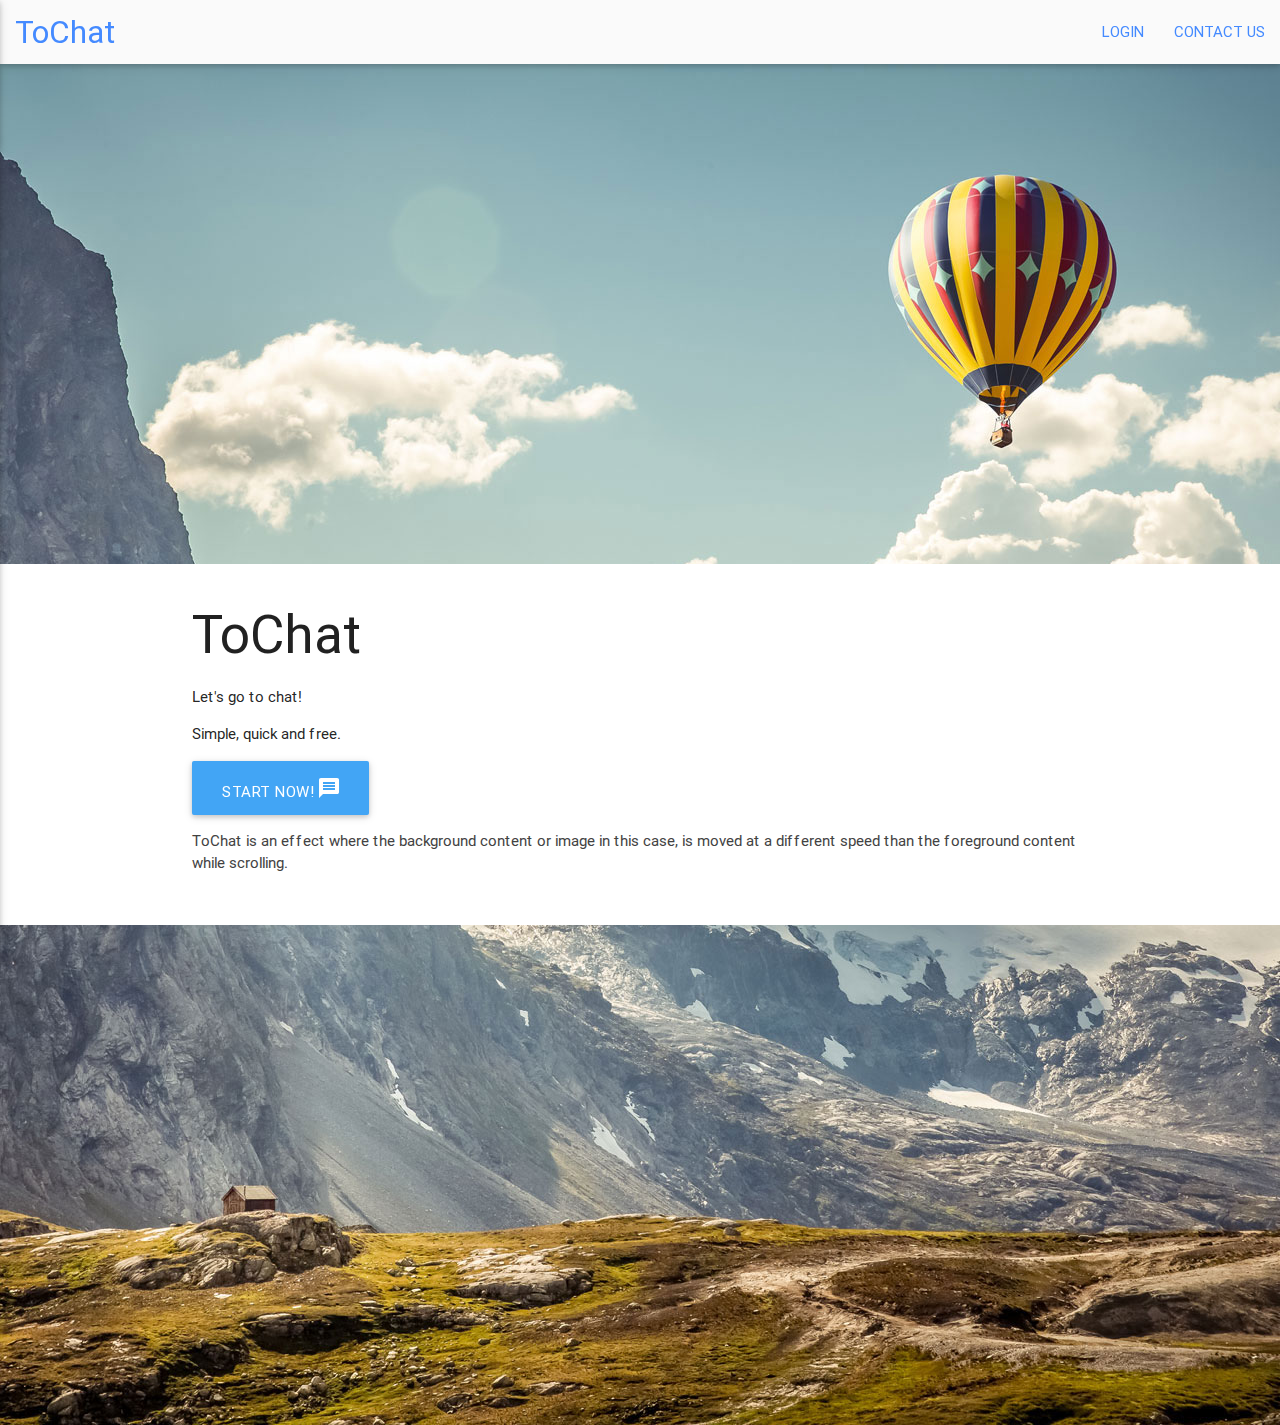
<file: webfacade/index.html>
<!DOCTYPE html>
<html>

	<head>
		<meta http-equiv="Content-Type" content="text/html; charset=UTF-8">
		<title>ToChat</title>
		<link type="text/css" rel="stylesheet" href="css/materialize.min.css" media="screen,projection" />
		<link rel="stylesheet" href="css/material-design-iconic-font.min.css">
		<link rel="stylesheet" type="text/css" href="css/common.css" />
		<meta name="viewport" content="width=device-width, initial-scale=1.0" />
	</head>

	<body class="tc-bluewhite">
		<div class="navbar-fixed">
			<nav>
				<div class="nav-wrapper">
					<a href="index.html" class="brand-logo "><span class="text-blue text-accent-3">To</span><span class="text-blue text-accent-1">Chat</span></a>
					<a href="#" data-activates="mobile-side" class="button-collapse "><i class="zmdi zmdi-menu"></i></a>
					<ul class="right hide-on-med-and-down ">
						<li class="account-item hide"><a href="#!" data-activates="dropdown-account" class="dropdown-button"><i class="zmdi zmdi-account"></i></a></li>
						<li class="login-item hide"><a href="#loginmodal" class="modal-trigger">LOGIN</a></li>
						<li><a href="contact.html">CONTACT US</a></li>
					</ul>
					<ul class="side-nav" id="mobile-side">
						<li class="account-item hide"><a href="#!"><i class="zmdi zmdi-account"></i> <span class="account-item-text"></span></a></li>
						<li class="login-item hide"><a href="#loginmodal" class="modal-trigger">LOGIN</a></li>
						<li class="logout-item hide"><a href="#logout">Logout</a></li>
						<li><a href="contact.html">CONTACT US</a></li>
					</ul>
					<ul id='dropdown-account' class='dropdown-content'>
						<li class="account-item hide" ><a href="#!"><span class="account-item-text"></span></a></li>
						<li class="divider"></li>
						<li class="logout-item hide"><a href="#!">Logout</a></li>
					</ul>
				</div>
			</nav>
		</div>
		<div class="parallax-container">
			<div class="parallax"><img src="images/sky_top.png"></div>
		</div>
		<div class="section white">
			<div class="row container">
				<h2 class="header">ToChat</h2>
				<p>Let's go to chat!</p>
				<p>Simple, quick and free.</p>

				<p>
					<a class="waves-effect waves-light btn-large " id="startBtn">Start Now! <i class="zmdi zmdi-comment-text"></i></a>
				</p>
				<p class="grey-text text-darken-3 lighten-3">ToChat is an effect where the background content or image in this case, is moved at a different speed than the foreground content while scrolling.</p>
			</div>
		</div>
		<div class="parallax-container">
			<div class="parallax"><img src="images/sky_bottom.png"></div>
		</div>

		<!-- Modal Structure -->
		<div id="loginmodal" class="modal modal-fixed-footer">
			<div class="modal-content">
				<div class="row">
					<form class="col s12" onsubmit="return login()">
						<div class="row">
							<div class="input-field col s12">
								<input id="tochat_name" name="tochat_name" type="text" class="validate" required>
								<label for="tochat_name">Your account/email address</label>
							</div>
						</div>
						<div class="row">
							<div class="input-field col s12">
								<input id="tochat_pass" name="tochat_pass" type="password" class="validate" required>
								<label for="tochat_pass">Your ToChat password</label>
							</div>
						</div>
						<div class="row center-align">
							<div class="input-field col s12">
								<button class="btn waves-effect waves-light " type="submit">Login</button>
							</div>
						</div>
						<div id="login-preloader" class="row center-align" style="display: none;">
							<div class="preloader-wrapper small active">
								<div class="spinner-layer spinner-blue">
									<div class="circle-clipper right">
										<div class="circle">
										</div>
									</div>
								</div>
								<div class="spinner-layer spinner-red">
									<div class="circle-clipper right">
										<div class="circle"></div>
									</div>
								</div>
								<div class="spinner-layer spinner-yellow">
									<div class="circle-clipper right">
										<div class="circle"></div>
									</div>
								</div>
								<div class="spinner-layer spinner-green">
									<div class="circle-clipper right">
										<div class="circle"></div>
									</div>
								</div>
							</div>
						</div>
						<div id="login-failed-panel" class="row red-text center-align" style="display: none;">
							Login failed, please try again.
						</div>
				</div>
				</form>
			</div>
		</div>
		</div>

		<script src="js/jquery-1.10.2.min.js"></script>
		<script type="text/javascript" src="js/materialize.min.js"></script>
		<script src="js/utils.js" type="text/javascript" charset="utf-8"></script>
		<script src="js/message.js" type="text/javascript" charset="utf-8"></script>
		<script src="js/base.js" type="text/javascript" charset="utf-8"></script>
		<script src="js/login.js" type="text/javascript" charset="utf-8"></script>
	</body>

</html>
</file>
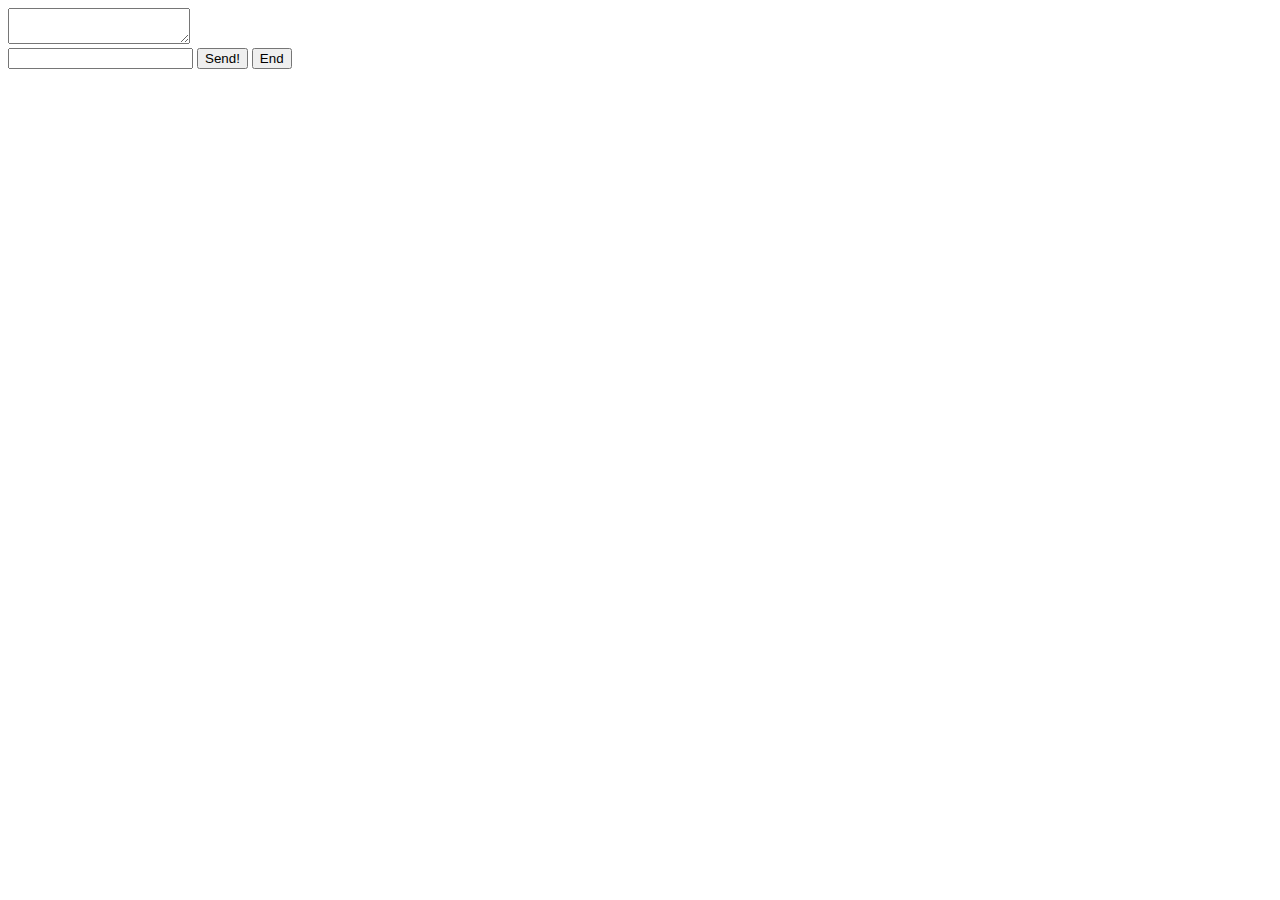
<file: webserver/src/main/webapp/index.html>
<!DOCTYPE html>
<html>
<head>
<meta charset=UTF-8>
<title>ToChat v1.0</title>
<script>
	var ws,url="ws://localhost:8080/tochatserver/echo/";

	function init() {
		setWebSocket();
	}

	function setWebSocket() {
		ws = new WebSocket(url);
		ws.onmessage = function(message) {
			document.getElementById("chatlog").textContent += message.data + "\n";
		};
	}

	
	function postToServer() {
		ws.send(document.getElementById("msg").value);
		document.getElementById("msg").value = "";
	}
	function closeConnect() {
		ws.close();
	}
	window.addEventListener("load", init, false);
</script>
</head>
<body>
	<textarea id="chatlog" readonly></textarea>
	<br />
	<input id="msg" type="text" />
	<button type="submit" id="sendButton" onClick="postToServer()">Send!</button>
	<button type="submit" id="sendButton" onClick="closeConnect()">End</button>
</body>
</html>
</file>
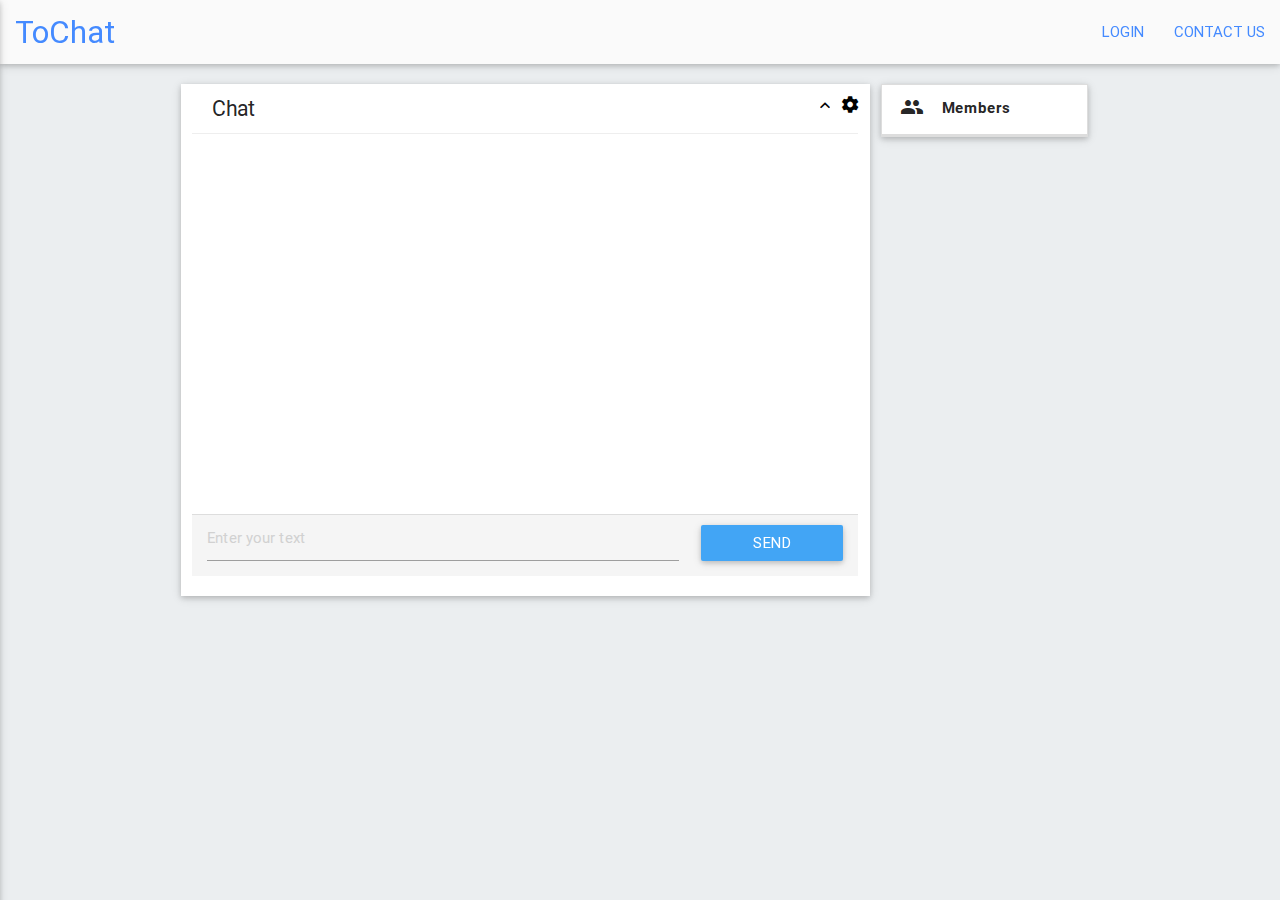
<file: webfacade/chat.html>
<!DOCTYPE html>
<html lang="en">

	<head>
		<meta charset="utf-8">
		<title>ToChat Now</title>
		<meta name="viewport" content="width=device-width, initial-scale=1">
		<link rel="stylesheet" href="css/material-design-iconic-font.min.css">
		<link type="text/css" rel="stylesheet" href="css/materialize.min.css" media="screen,projection" />
		<link rel="stylesheet" type="text/css" href="css/common.css" />
		<link rel="stylesheet" href="css/chats.css" />
	</head>

	<body class="tc-bluewhite">
		<div class="navbar-fixed">
			<nav>
				<div class="nav-wrapper">
					<a href="index.html" class="brand-logo "><span class="text-blue text-accent-3">To</span><span class="text-blue text-accent-1">Chat</span></a>
					<a href="#" data-activates="mobile-side" class="button-collapse "><i class="zmdi zmdi-menu"></i></a>
					<ul class="right hide-on-med-and-down ">
						<li class="account-item hide"><a href="#!" data-activates="dropdown-account" class="dropdown-button"><i class="zmdi zmdi-account"></i></a></li>
						<li class="login-item hide"><a href="#loginmodal" class="modal-trigger">LOGIN</a></li>
						<li><a href="contact.html">CONTACT US</a></li>
					</ul>
					<ul class="side-nav" id="mobile-side">
						<li class="account-item hide"><a href="#!"><i class="zmdi zmdi-account"></i> <span class="account-item-text"></span></a></li>
						<li class="login-item hide"><a href="#loginmodal" class="modal-trigger">LOGIN</a></li>
						<li class="logout-item hide"><a href="#logout">Logout</a></li>
						<li><a href="contact.html">CONTACT US</a></li>
					</ul>
					<ul id='dropdown-account' class='dropdown-content'>
						<li class="account-item hide"><a href="#!"><span class="account-item-text"></span></a></li>
						<li class="divider"></li>
						<li class="logout-item hide"><a href="#!">Logout</a></li>
					</ul>
				</div>
			</nav>
		</div>

		<section class="container">
			<div class="row">
				<div class="panel white z-depth-1 col s12 m9 l9" id="chat-viewer">
					<!--Heading-->
					<div class="panel-heading viewer-header">
						<h3 class="panel-title room-title">Chat</h3>
						<div class="right" style="padding-top: 10px;">
							<a id="chat-collapse-link" class='zmdi-hc-lg black-text' href='#'><i class="zmdi zmdi-chevron-down zmdi-hc-rotate-180"></i></a> &nbsp;
							<a class='dropdown-button zmdi-hc-lg black-text' href='#' data-activates='setting-list'><i class="zmdi zmdi-settings"></i></a>
							<!-- Dropdown Structure -->
							<ul id='setting-list' class='dropdown-content '>
								<li class="hide-on-med-and-up show-on-small "><a href="#chat-users-list-mobile" class="modal-trigger"><i class="zmdi zmdi-accounts"></i> Users</a></li>
								<li class="divider"></li>
								<li><a href="#!"><i class="zmdi zmdi-power"></i> Exit</a></li>
							</ul>
						</div>

					</div>
					<!--Widget body-->
					<div class="panel-body viewer-container ">
						<div class="nano has-scrollbar" style="height:380px">
							<div class="nano-content pad-all" tabindex="0">
								<ul class="media-block viewer-content">
									<!--<li class="mar-btm  ">
										<div class="media-left"><img src="http://bootdey.com/img/Content/avatar/avatar1.png" class="img-circle img-sm z-depth-1" alt="Profile Picture"></div>
										<div class="media-body pad-hor">
											<div class="speech z-depth-1"><a href="#" class="media-heading ">Dailey1</a>
												<p>aaaassssssssssssssssssssssssssssssssssssssssssssssssssssssssssssssssssssssssssss</p>
												<p class="speech-time"><i class="zmdi zmdi-time"></i>18/05/16 13:56:59</p>
											</div>
										</div>
									</li>-->
								</ul>
							</div>
							<div class="nano-pane">
								<div class="nano-slider" style="height: 141px; transform: translate(0px, 0px);"></div>
							</div>
						</div>
					</div>
					<!--Widget footer-->
					<div class="panel-footer ">
						<div class=" row pad-hor">
							<form onsubmit="return chat_C.sendTCMessage()">
								<div class="col s12 m9 l9">
									<input type="text" placeholder="Enter your text" class="form-control chat-input sender-input">
								</div>
								<div class="col s12 m3 l3">
									<button class="waves-effect waves-light btn sender-btn" type="submit">Send</button>
								</div>
							</form>
						</div>
					</div>

				</div>
				<div id="chat-users-list-mobile" class="modal bottom-sheet show-on-small hide-on-med-and-up">
					<div class="modal-content">
						<ul class="collapsible white no-margin z-depth-0 user-list-content" data-collapsible="accordion">
							<!--<li>
								<div class="collapsible-header"><i class="zmdi zmdi-face"></i>First</div>
								<div class="collapsible-body ">
									<p>Lorem ipsum dolor sit amet.</p>
								</div>
							</li>-->
						</ul>
					</div>
				</div>

				<div id="chat-users-list" class="col s12 m3 l3 show-on-medium-and-up hide-on-small-and-down">
					<ul class="collapsible white no-margin-top" data-collapsible="accordion">
						<li>
							<div class="collapsible-header users-list-header active"><i class="zmdi zmdi-accounts"></i><b>Members</b></div>
							<div class="collapsible-body users-list-container">
								<ul class="collapsible white no-margin z-depth-0 user-list-content" data-collapsible="accordion">
									<!--<li>
										<div class="collapsible-header "><i class="zmdi zmdi-face"></i>First</div>
										<div class="collapsible-body ">
											<p>Lorem ipsum dolor sit amet.</p>
										</div>
									</li>-->
								</ul>
							</div>
						</li>

					</ul>
				</div>

			</div>
		</section>

		<!--end section container-->
		<script src="js/jquery-1.10.2.min.js"></script>
		<script src="js/jquery-dateFormat.min.js" type="text/javascript" charset="utf-8"></script>
		<script type="text/javascript" src="js/materialize.min.js"></script>
		<script src="js/utils.js" type="text/javascript" charset="utf-8"></script>
		<script src="js/message.js" type="text/javascript" charset="utf-8"></script>
		<script src="js/websocket.js" type="text/javascript" charset="utf-8"></script>
		<script src="js/base.js" type="text/javascript" charset="utf-8"></script>
		<script type="text/javascript" src="js/chat.js"></script>
		<script>
			window.addEventListener("load", chat_C.init, false);
			window.addEventListener("unload", chat_C.destroy, false);
		</script>
	</body>

</html>
</file>
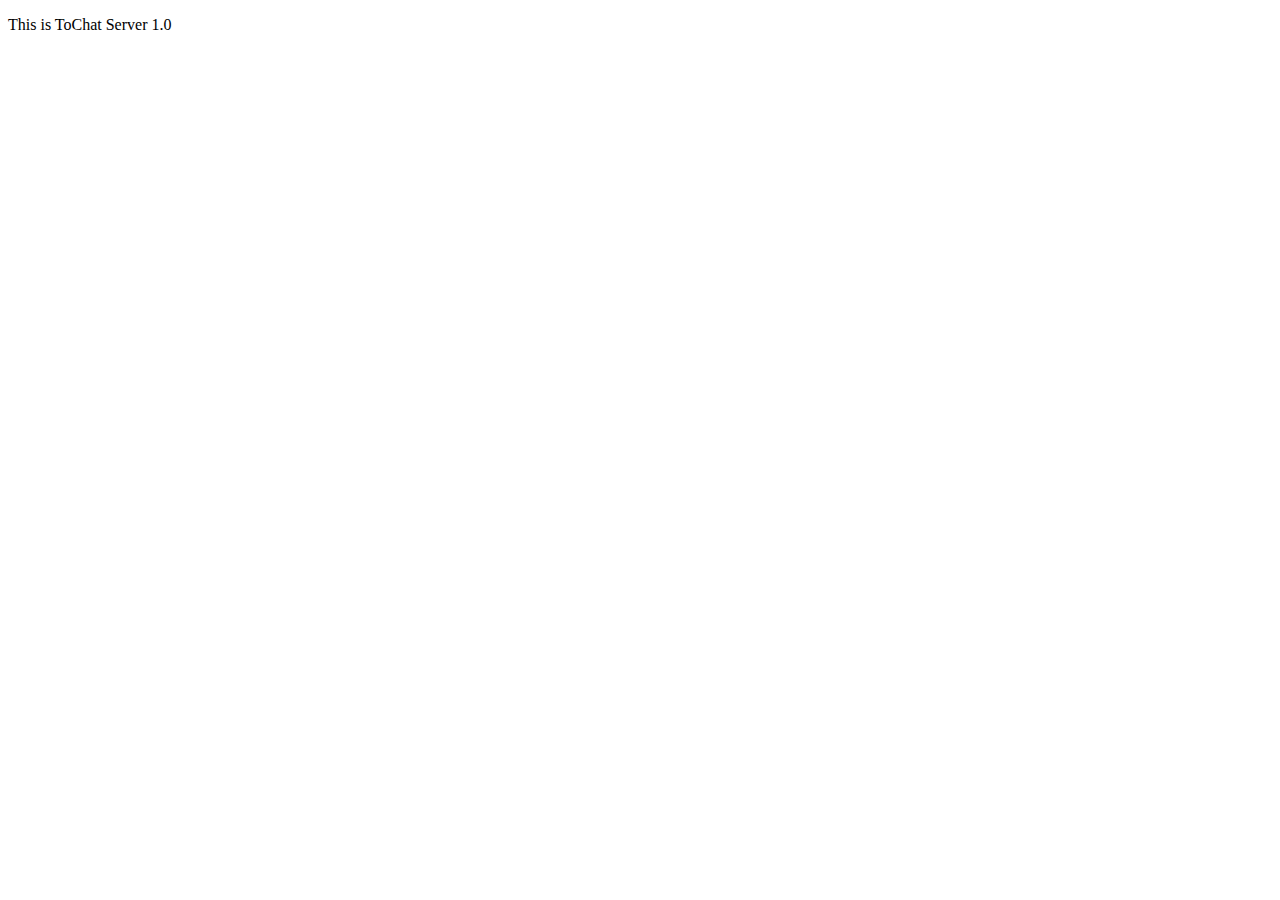
<file: webfacade/index_server.html>
<!DOCTYPE html PUBLIC "-//W3C//DTD HTML 4.01 Transitional//EN" "http://www.w3.org/TR/html4/loose.dtd">
<html>
<head>
<meta http-equiv="Content-Type" content="text/html; charset=UTF-8">
<meta name="viewport" content="width=device-width, initial-scale=1.0" />
<title>Welcome ToChatServer</title>
</head>
<body>

	<p>This is ToChat Server 1.0</p>

</body>
</html>
</file>
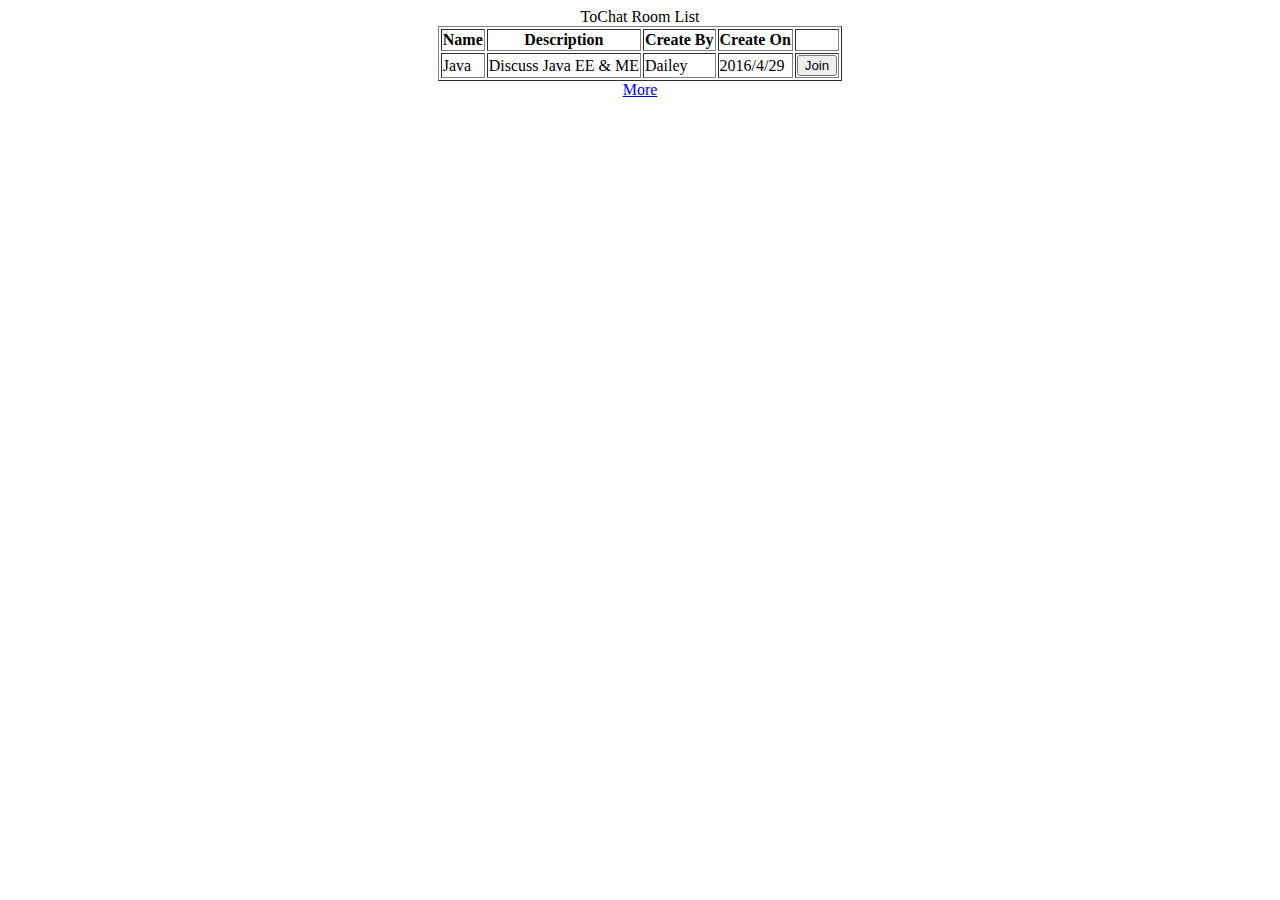
<file: webfacade/list.html>
<!DOCTYPE html PUBLIC "-//W3C//DTD HTML 4.01 Transitional//EN" "http://www.w3.org/TR/html4/loose.dtd">
<html>
<head>
<meta http-equiv="Content-Type" content="text/html; charset=UTF-8">
<title>ToChat List</title>
<script   src="https://code.jquery.com/jquery-1.12.3.min.js"   integrity="sha256-aaODHAgvwQW1bFOGXMeX+pC4PZIPsvn2h1sArYOhgXQ="   crossorigin="anonymous"></script>
</head>
<body>
<center>ToChat Room List</center>
<center>
<table border="1" id="room-list">
<tr>
<th>Name</th>
<th>Description</th>
<th>Create By</th>
<th>Create On</th>
<th>&nbsp;</th>
</tr>
<tr>
<td>Java</td>
<td>Discuss Java EE & ME</td>
<td>Dailey</td>
<td>2016/4/29</td>
<td><button>Join</button></td>
</tr>
</table>
<center>
<a name="bottom"></a>
<a href="#bottom" id="load-more">More</a>
</center>
</center>
<script>
	var ws, url = "ws://localhost:8080/tochatserver/room";
	function init() {
		$("a#load-more").click(function(){
			var am = {
					mt:'A01',
					cou:15,
					of: $(".room-item").length,
					fr:'Dailey',
					ti:new Date().getTime()+""
			};
			postToServer(JSON.stringify(am));
		});
		setWebSocket();
	}
	function cleanUp(){
		if(ws && ws.close){
			ws.close()
		}
	}
	
	function setWebSocket() {
		try{
			if(ws && ws.close){
				ws.close()
			}
		}catch(e){console.log(e);}
		ws = new WebSocket(url);
		ws.onmessage = function(message) {
			var amObj = JSON.parse(message.data);
			if(amObj.co.length>0){
				for(var i=0;i<amObj.co.length;i++){
					var rmObj = amObj.co[i];
					var strTR = "<tr class='room-item'><td>{name}</td><td>{desc}</td><td>{owner}</td><td>{createon}</td><td><button id='{id}' onclick='joinChat(this)'>Join</button></td>";
					var strTR = strTR.replace('{name}',rmObj['name'])
					.replace('{desc}',rmObj['desc'])
					.replace('{owner}',rmObj['owner'])
					.replace('{createon}',rmObj['createon'])
					.replace('{id}',rmObj['id']);
					$("#room-list").append(strTR);
				}
			}
		};
		ws.onerror = function(){
			console.log("WebSocket occur error.");
		}
	}
	function joinChat(domBtn){
		var strRoomId = $(domBtn).attr("id");
		window.location = "/webfacade/chats.html#"+strRoomId;
	}

	function postToServer(txt) {
		ws.send(txt);
	}
	function closeConnect() {
		ws.close();
	}
	window.addEventListener("load", init, false);
	window.addEventListener("unload", cleanUp, false);
</script>
</body>
</html>
</file>
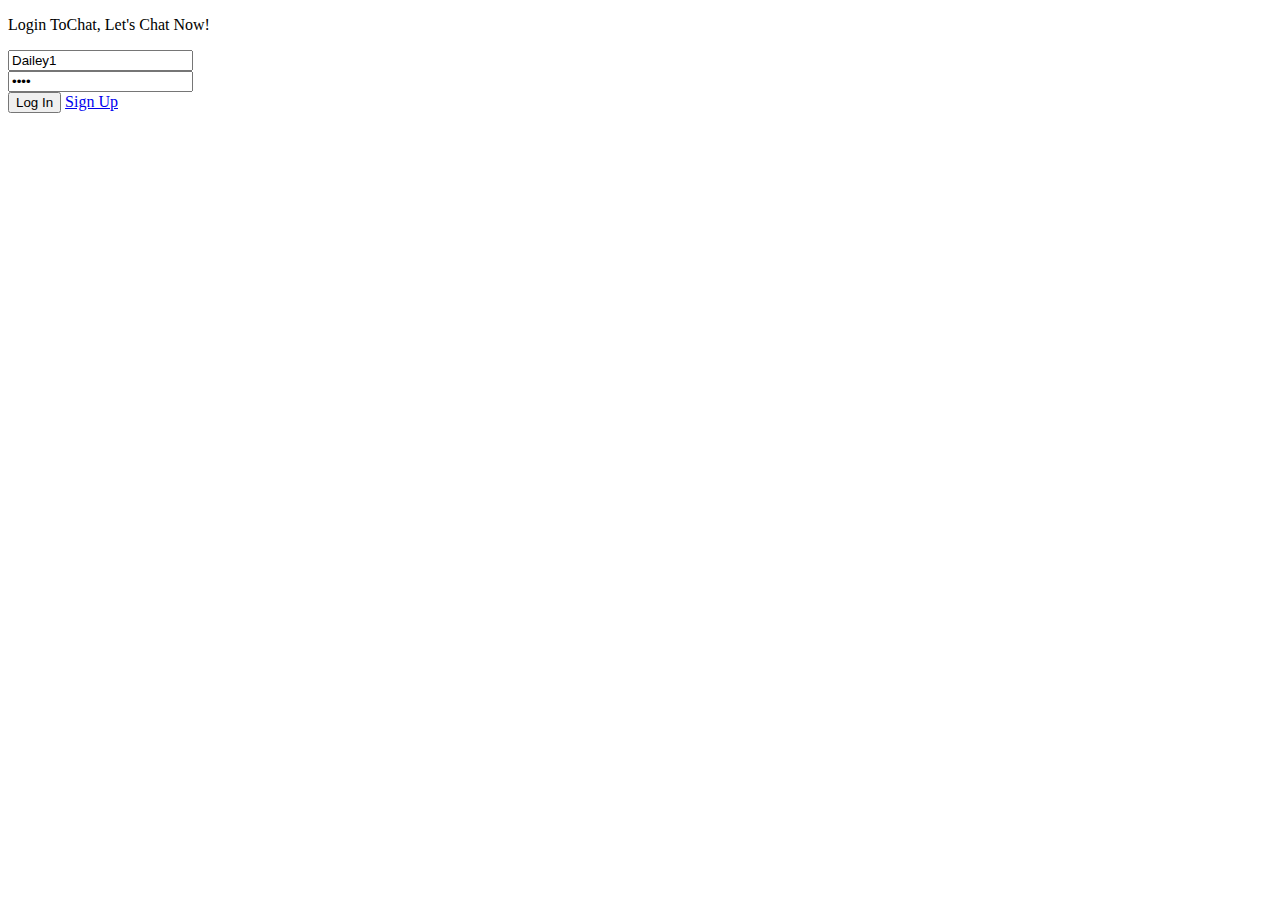
<file: webfacade/login.html>
<!DOCTYPE html>
<html>

	<head>
		<meta charset="UTF-8">
		<title>Login ToChat</title>
	</head>

	<body>
		<p>Login ToChat, Let's Chat Now!</p>
		<from method="post">
			<div>
				<input placeholder="Account" type="text" id="tochat_name" name="tochat_name" value="Dailey1" required/>
			</div>
			<div>
				<input placeholder="Password" type="password" id="tochat_pass" name="tochat_pass" value="1234" required/>
			</div>
			<div>
				<input type="button" value="Log In" onclick="login()" />
				<a href="#">Sign Up</a>
			</div>
		</from>
		<script src="js/jquery-1.10.2.min.js"></script>
		<script type="text/javascript" src="js/materialize.min.js"></script>
		<script src="js/utils.js" type="text/javascript" charset="utf-8"></script>
		<script src="js/message.js" type="text/javascript" charset="utf-8"></script>
		<script src="js/base.js" type="text/javascript" charset="utf-8"></script>
		<script type="text/javascript">
			function login() {
				$.ajax({
					type: "post",
					url: getServerUrl("auth/login.htm"),
					async: false,
					data:{
						tochat_name:$("#tochat_name").val(),
						tochat_pass:$("#tochat_pass").val()
					},
					dataType: "jsonp",
					success: function(data) {
						if (data.type == "SUCESS") {
							window.tochat.storeLoginUser(data.other);
							window.location = getClientUrl("channels.html?token=" + data.msg);
						} else {
							alert("Iinvalid account and password!");
						}
					}
				});
			}
		</script>
	</body>

</html>
</file>
<file: webfacade/css/common.css>
.no-margin{
margin: 0;
}
.no-margin-top{
	margin-top: 0;
}
.tc-bluewhite nav {
	padding-left: 1em;
	background-color: #fafafa;
}

.tc-bluewhite nav a {
	color: #448aff;
}

.tc-bluewhite nav ul {
	color: #448aff;
}

.tc-bluewhite nav ul li {
	color: #448aff;
}

.tc-bluewhite nav ul li a {
	color: #448aff;
}

.tc-bluewhite nav ul li a i {
	display: inline ;
}
.tc-bluewhite .dropdown-content a{
	color: #448aff;
}

/* label focus color */

.tc-bluewhite input[type=text]:focus + label {
	color: #039be5;
}

.tc-bluewhite input[type=password]:focus + label {
	color: #039be5;
}

/* label underline focus color */

.tc-bluewhite input[type=text]:focus {
	border-bottom: 1px solid #039be5;
	box-shadow: 0 1px 0 0 #b3e5fc;
}

.tc-bluewhite input[type=password]:focus {
	border-bottom: 1px solid #039be5;
	box-shadow: 0 1px 0 0 #b3e5fc;
}

.tc-bluewhite button,.tc-bluewhite .btn, .tc-bluewhite .btn-large,.tc-bluewhite .btn-floating{
	background-color: #42a5f5 ;
}
</file>
<file: webfacade/css/chats.css>
body {
	margin-top: 0px;
	background: #ebeef0;
}

section.container {
	margin-top: 20px;
}

.panel {
	/*box-shadow: 0 2px 0 rgba(0, 0, 0, 0.075);*/
	border-radius: 0;
	border: 0;
	/*margin-bottom: 24px;*/
}

.panel .panel-heading,
.panel>:first-child {
	border-top-left-radius: 0;
	border-top-right-radius: 0;
}

.panel-heading {
	position: relative;
	height: 50px;
	padding: 0;
	border-bottom: 1px solid #eee;
}

.users-list-header{
	min-height: 50px;
	text-overflow: ellipsis;
	overflow: hidden;
}
.collapsible-header,.collapsible-body .p,.collapsible-body{
	text-overflow: ellipsis;
	overflow: hidden;
}


.panel-title {
	font-weight: normal;
	padding: 0 20px 0 20px;
	font-size: 1.416em;
	line-height: 50px;
	white-space: nowrap;
	overflow: hidden;
	text-overflow: ellipsis;
	display: inline;
}



.panel-footer {
	background-color: #f5f5f5;
	border-top: 1px solid #ddd;
}

.nano {
	position: relative;
	width: 100%;
	height: 100%;
	overflow: hidden;
}

.nano>.nano-content {
	height: 100%;
	position: absolute;
	overflow: auto;
	overflow-x: hidden;
	top: 0;
	right: 0;
	bottom: 0;
	left: 0;
}

.pad-all {
	padding: 15px;
}

.mar-btm {
	margin-bottom: 15px;
}

.media-block .media-left {
	display: block;
	float: left;
}

.img-sm {
	width: 46px;
	height: 46px;
}

.media-block .media-body {
	display: block;
	overflow: hidden;
	width: auto;
}

.pad-hor {
	padding-left: 5px;
	padding-right: 5px;
}


.speech {
	position: relative;
	background: #b7dcfe;
	color: #317787;
	display: inline-block;
	border-radius: 0;
	padding: 12px 20px;
	word-break: break-all;
	margin-bottom: 1em;
}

.speech:before {
	content: "";
	display: block;
	position: absolute;
	width: 0;
	height: 0;
	left: 0;
	top: 0;
	border-top: 7px solid transparent;
	border-bottom: 7px solid transparent;
	border-right: 7px solid #b7dcfe;
	margin: 15px 0 0 -6px;
}

.speech-right>.speech:before {
	left: auto;
	right: 0;
	border-top: 7px solid transparent;
	border-bottom: 7px solid transparent;
	border-left: 7px solid #ffdc91;
	border-right: 0;
	margin: 15px -6px 0 0;
}

.speech .media-heading {
	font-size: 1.2em;
	color: #317787;
	display: block;
	border-bottom: 1px solid rgba(0, 0, 0, 0.1);
	margin-bottom: 10px;
	padding-bottom: 5px;
	font-weight: 300;
}

.speech-time {
	margin-top: 20px;
	margin-bottom: 0;
	font-size: .8em;
	font-weight: 300;
}

.media-block .media-right {
	float: right;
}

.speech-right {
	text-align: right;
}

.pad-hor {
	padding-left: 15px;
	padding-right: 15px;
}

.speech-right>.speech {
	background: #ffda87;
	color: #a07617;
	text-align: right;
}

.speech-right>.speech .media-heading {
	color: #a07617;
}

.sender-btn {
	margin-top: 10px;
	margin-bottom: 10px;
	width: 100%;
}

.form-control {
	font-size: 11px;
	height: 100%;
	border-radius: 0;
	box-shadow: none;
	border: 1px solid #e9e9e9;
	transition-duration: .5s;
}

.nano>.nano-pane {
	background-color: rgba(0, 0, 0, 0.1);
	position: absolute;
	width: 5px;
	right: 0;
	top: 0;
	bottom: 0;
	opacity: 0;
	-webkit-transition: all .7s;
	transition: all .7s;
}

#chat-users-list .users-list-container{
	overflow-y: auto;
	padding: 0;
	margin: 0;
}
</file>
<file: webfacade/css/material-design-iconic-font.min.css>
@font-face{font-family:Material-Design-Iconic-Font;src:url(../fonts/Material-Design-Iconic-Font.woff2?v=2.2.0) format('woff2'),url(../fonts/Material-Design-Iconic-Font.woff?v=2.2.0) format('woff'),url(../fonts/Material-Design-Iconic-Font.ttf?v=2.2.0) format('truetype')}.zmdi{display:inline-block;font:normal normal normal 14px/1 'Material-Design-Iconic-Font';font-size:inherit;text-rendering:auto;-webkit-font-smoothing:antialiased;-moz-osx-font-smoothing:grayscale}.zmdi-hc-lg{font-size:1.33333333em;line-height:.75em;vertical-align:-15%}.zmdi-hc-2x{font-size:2em}.zmdi-hc-3x{font-size:3em}.zmdi-hc-4x{font-size:4em}.zmdi-hc-5x{font-size:5em}.zmdi-hc-fw{width:1.28571429em;text-align:center}.zmdi-hc-ul{padding-left:0;margin-left:2.14285714em;list-style-type:none}.zmdi-hc-ul>li{position:relative}.zmdi-hc-li{position:absolute;left:-2.14285714em;width:2.14285714em;top:.14285714em;text-align:center}.zmdi-hc-li.zmdi-hc-lg{left:-1.85714286em}.zmdi-hc-border{padding:.1em .25em;border:solid .1em #9e9e9e;border-radius:2px}.zmdi-hc-border-circle{padding:.1em .25em;border:solid .1em #9e9e9e;border-radius:50%}.zmdi.pull-left{float:left;margin-right:.15em}.zmdi.pull-right{float:right;margin-left:.15em}.zmdi-hc-spin{-webkit-animation:zmdi-spin 1.5s infinite linear;animation:zmdi-spin 1.5s infinite linear}.zmdi-hc-spin-reverse{-webkit-animation:zmdi-spin-reverse 1.5s infinite linear;animation:zmdi-spin-reverse 1.5s infinite linear}@-webkit-keyframes zmdi-spin{0%{-webkit-transform:rotate(0deg);transform:rotate(0deg)}100%{-webkit-transform:rotate(359deg);transform:rotate(359deg)}}@keyframes zmdi-spin{0%{-webkit-transform:rotate(0deg);transform:rotate(0deg)}100%{-webkit-transform:rotate(359deg);transform:rotate(359deg)}}@-webkit-keyframes zmdi-spin-reverse{0%{-webkit-transform:rotate(0deg);transform:rotate(0deg)}100%{-webkit-transform:rotate(-359deg);transform:rotate(-359deg)}}@keyframes zmdi-spin-reverse{0%{-webkit-transform:rotate(0deg);transform:rotate(0deg)}100%{-webkit-transform:rotate(-359deg);transform:rotate(-359deg)}}.zmdi-hc-rotate-90{-webkit-transform:rotate(90deg);-ms-transform:rotate(90deg);transform:rotate(90deg)}.zmdi-hc-rotate-180{-webkit-transform:rotate(180deg);-ms-transform:rotate(180deg);transform:rotate(180deg)}.zmdi-hc-rotate-270{-webkit-transform:rotate(270deg);-ms-transform:rotate(270deg);transform:rotate(270deg)}.zmdi-hc-flip-horizontal{-webkit-transform:scale(-1,1);-ms-transform:scale(-1,1);transform:scale(-1,1)}.zmdi-hc-flip-vertical{-webkit-transform:scale(1,-1);-ms-transform:scale(1,-1);transform:scale(1,-1)}.zmdi-hc-stack{position:relative;display:inline-block;width:2em;height:2em;line-height:2em;vertical-align:middle}.zmdi-hc-stack-1x,.zmdi-hc-stack-2x{position:absolute;left:0;width:100%;text-align:center}.zmdi-hc-stack-1x{line-height:inherit}.zmdi-hc-stack-2x{font-size:2em}.zmdi-hc-inverse{color:#fff}.zmdi-3d-rotation:before{content:'\f101'}.zmdi-airplane-off:before{content:'\f102'}.zmdi-airplane:before{content:'\f103'}.zmdi-album:before{content:'\f104'}.zmdi-archive:before{content:'\f105'}.zmdi-assignment-account:before{content:'\f106'}.zmdi-assignment-alert:before{content:'\f107'}.zmdi-assignment-check:before{content:'\f108'}.zmdi-assignment-o:before{content:'\f109'}.zmdi-assignment-return:before{content:'\f10a'}.zmdi-assignment-returned:before{content:'\f10b'}.zmdi-assignment:before{content:'\f10c'}.zmdi-attachment-alt:before{content:'\f10d'}.zmdi-attachment:before{content:'\f10e'}.zmdi-audio:before{content:'\f10f'}.zmdi-badge-check:before{content:'\f110'}.zmdi-balance-wallet:before{content:'\f111'}.zmdi-balance:before{content:'\f112'}.zmdi-battery-alert:before{content:'\f113'}.zmdi-battery-flash:before{content:'\f114'}.zmdi-battery-unknown:before{content:'\f115'}.zmdi-battery:before{content:'\f116'}.zmdi-bike:before{content:'\f117'}.zmdi-block-alt:before{content:'\f118'}.zmdi-block:before{content:'\f119'}.zmdi-boat:before{content:'\f11a'}.zmdi-book-image:before{content:'\f11b'}.zmdi-book:before{content:'\f11c'}.zmdi-bookmark-outline:before{content:'\f11d'}.zmdi-bookmark:before{content:'\f11e'}.zmdi-brush:before{content:'\f11f'}.zmdi-bug:before{content:'\f120'}.zmdi-bus:before{content:'\f121'}.zmdi-cake:before{content:'\f122'}.zmdi-car-taxi:before{content:'\f123'}.zmdi-car-wash:before{content:'\f124'}.zmdi-car:before{content:'\f125'}.zmdi-card-giftcard:before{content:'\f126'}.zmdi-card-membership:before{content:'\f127'}.zmdi-card-travel:before{content:'\f128'}.zmdi-card:before{content:'\f129'}.zmdi-case-check:before{content:'\f12a'}.zmdi-case-download:before{content:'\f12b'}.zmdi-case-play:before{content:'\f12c'}.zmdi-case:before{content:'\f12d'}.zmdi-cast-connected:before{content:'\f12e'}.zmdi-cast:before{content:'\f12f'}.zmdi-chart-donut:before{content:'\f130'}.zmdi-chart:before{content:'\f131'}.zmdi-city-alt:before{content:'\f132'}.zmdi-city:before{content:'\f133'}.zmdi-close-circle-o:before{content:'\f134'}.zmdi-close-circle:before{content:'\f135'}.zmdi-close:before{content:'\f136'}.zmdi-cocktail:before{content:'\f137'}.zmdi-code-setting:before{content:'\f138'}.zmdi-code-smartphone:before{content:'\f139'}.zmdi-code:before{content:'\f13a'}.zmdi-coffee:before{content:'\f13b'}.zmdi-collection-bookmark:before{content:'\f13c'}.zmdi-collection-case-play:before{content:'\f13d'}.zmdi-collection-folder-image:before{content:'\f13e'}.zmdi-collection-image-o:before{content:'\f13f'}.zmdi-collection-image:before{content:'\f140'}.zmdi-collection-item-1:before{content:'\f141'}.zmdi-collection-item-2:before{content:'\f142'}.zmdi-collection-item-3:before{content:'\f143'}.zmdi-collection-item-4:before{content:'\f144'}.zmdi-collection-item-5:before{content:'\f145'}.zmdi-collection-item-6:before{content:'\f146'}.zmdi-collection-item-7:before{content:'\f147'}.zmdi-collection-item-8:before{content:'\f148'}.zmdi-collection-item-9-plus:before{content:'\f149'}.zmdi-collection-item-9:before{content:'\f14a'}.zmdi-collection-item:before{content:'\f14b'}.zmdi-collection-music:before{content:'\f14c'}.zmdi-collection-pdf:before{content:'\f14d'}.zmdi-collection-plus:before{content:'\f14e'}.zmdi-collection-speaker:before{content:'\f14f'}.zmdi-collection-text:before{content:'\f150'}.zmdi-collection-video:before{content:'\f151'}.zmdi-compass:before{content:'\f152'}.zmdi-cutlery:before{content:'\f153'}.zmdi-delete:before{content:'\f154'}.zmdi-dialpad:before{content:'\f155'}.zmdi-dns:before{content:'\f156'}.zmdi-drink:before{content:'\f157'}.zmdi-edit:before{content:'\f158'}.zmdi-email-open:before{content:'\f159'}.zmdi-email:before{content:'\f15a'}.zmdi-eye-off:before{content:'\f15b'}.zmdi-eye:before{content:'\f15c'}.zmdi-eyedropper:before{content:'\f15d'}.zmdi-favorite-outline:before{content:'\f15e'}.zmdi-favorite:before{content:'\f15f'}.zmdi-filter-list:before{content:'\f160'}.zmdi-fire:before{content:'\f161'}.zmdi-flag:before{content:'\f162'}.zmdi-flare:before{content:'\f163'}.zmdi-flash-auto:before{content:'\f164'}.zmdi-flash-off:before{content:'\f165'}.zmdi-flash:before{content:'\f166'}.zmdi-flip:before{content:'\f167'}.zmdi-flower-alt:before{content:'\f168'}.zmdi-flower:before{content:'\f169'}.zmdi-font:before{content:'\f16a'}.zmdi-fullscreen-alt:before{content:'\f16b'}.zmdi-fullscreen-exit:before{content:'\f16c'}.zmdi-fullscreen:before{content:'\f16d'}.zmdi-functions:before{content:'\f16e'}.zmdi-gas-station:before{content:'\f16f'}.zmdi-gesture:before{content:'\f170'}.zmdi-globe-alt:before{content:'\f171'}.zmdi-globe-lock:before{content:'\f172'}.zmdi-globe:before{content:'\f173'}.zmdi-graduation-cap:before{content:'\f174'}.zmdi-home:before{content:'\f175'}.zmdi-hospital-alt:before{content:'\f176'}.zmdi-hospital:before{content:'\f177'}.zmdi-hotel:before{content:'\f178'}.zmdi-hourglass-alt:before{content:'\f179'}.zmdi-hourglass-outline:before{content:'\f17a'}.zmdi-hourglass:before{content:'\f17b'}.zmdi-http:before{content:'\f17c'}.zmdi-image-alt:before{content:'\f17d'}.zmdi-image-o:before{content:'\f17e'}.zmdi-image:before{content:'\f17f'}.zmdi-inbox:before{content:'\f180'}.zmdi-invert-colors-off:before{content:'\f181'}.zmdi-invert-colors:before{content:'\f182'}.zmdi-key:before{content:'\f183'}.zmdi-label-alt-outline:before{content:'\f184'}.zmdi-label-alt:before{content:'\f185'}.zmdi-label-heart:before{content:'\f186'}.zmdi-label:before{content:'\f187'}.zmdi-labels:before{content:'\f188'}.zmdi-lamp:before{content:'\f189'}.zmdi-landscape:before{content:'\f18a'}.zmdi-layers-off:before{content:'\f18b'}.zmdi-layers:before{content:'\f18c'}.zmdi-library:before{content:'\f18d'}.zmdi-link:before{content:'\f18e'}.zmdi-lock-open:before{content:'\f18f'}.zmdi-lock-outline:before{content:'\f190'}.zmdi-lock:before{content:'\f191'}.zmdi-mail-reply-all:before{content:'\f192'}.zmdi-mail-reply:before{content:'\f193'}.zmdi-mail-send:before{content:'\f194'}.zmdi-mall:before{content:'\f195'}.zmdi-map:before{content:'\f196'}.zmdi-menu:before{content:'\f197'}.zmdi-money-box:before{content:'\f198'}.zmdi-money-off:before{content:'\f199'}.zmdi-money:before{content:'\f19a'}.zmdi-more-vert:before{content:'\f19b'}.zmdi-more:before{content:'\f19c'}.zmdi-movie-alt:before{content:'\f19d'}.zmdi-movie:before{content:'\f19e'}.zmdi-nature-people:before{content:'\f19f'}.zmdi-nature:before{content:'\f1a0'}.zmdi-navigation:before{content:'\f1a1'}.zmdi-open-in-browser:before{content:'\f1a2'}.zmdi-open-in-new:before{content:'\f1a3'}.zmdi-palette:before{content:'\f1a4'}.zmdi-parking:before{content:'\f1a5'}.zmdi-pin-account:before{content:'\f1a6'}.zmdi-pin-assistant:before{content:'\f1a7'}.zmdi-pin-drop:before{content:'\f1a8'}.zmdi-pin-help:before{content:'\f1a9'}.zmdi-pin-off:before{content:'\f1aa'}.zmdi-pin:before{content:'\f1ab'}.zmdi-pizza:before{content:'\f1ac'}.zmdi-plaster:before{content:'\f1ad'}.zmdi-power-setting:before{content:'\f1ae'}.zmdi-power:before{content:'\f1af'}.zmdi-print:before{content:'\f1b0'}.zmdi-puzzle-piece:before{content:'\f1b1'}.zmdi-quote:before{content:'\f1b2'}.zmdi-railway:before{content:'\f1b3'}.zmdi-receipt:before{content:'\f1b4'}.zmdi-refresh-alt:before{content:'\f1b5'}.zmdi-refresh-sync-alert:before{content:'\f1b6'}.zmdi-refresh-sync-off:before{content:'\f1b7'}.zmdi-refresh-sync:before{content:'\f1b8'}.zmdi-refresh:before{content:'\f1b9'}.zmdi-roller:before{content:'\f1ba'}.zmdi-ruler:before{content:'\f1bb'}.zmdi-scissors:before{content:'\f1bc'}.zmdi-screen-rotation-lock:before{content:'\f1bd'}.zmdi-screen-rotation:before{content:'\f1be'}.zmdi-search-for:before{content:'\f1bf'}.zmdi-search-in-file:before{content:'\f1c0'}.zmdi-search-in-page:before{content:'\f1c1'}.zmdi-search-replace:before{content:'\f1c2'}.zmdi-search:before{content:'\f1c3'}.zmdi-seat:before{content:'\f1c4'}.zmdi-settings-square:before{content:'\f1c5'}.zmdi-settings:before{content:'\f1c6'}.zmdi-shield-check:before{content:'\f1c7'}.zmdi-shield-security:before{content:'\f1c8'}.zmdi-shopping-basket:before{content:'\f1c9'}.zmdi-shopping-cart-plus:before{content:'\f1ca'}.zmdi-shopping-cart:before{content:'\f1cb'}.zmdi-sign-in:before{content:'\f1cc'}.zmdi-sort-amount-asc:before{content:'\f1cd'}.zmdi-sort-amount-desc:before{content:'\f1ce'}.zmdi-sort-asc:before{content:'\f1cf'}.zmdi-sort-desc:before{content:'\f1d0'}.zmdi-spellcheck:before{content:'\f1d1'}.zmdi-storage:before{content:'\f1d2'}.zmdi-store-24:before{content:'\f1d3'}.zmdi-store:before{content:'\f1d4'}.zmdi-subway:before{content:'\f1d5'}.zmdi-sun:before{content:'\f1d6'}.zmdi-tab-unselected:before{content:'\f1d7'}.zmdi-tab:before{content:'\f1d8'}.zmdi-tag-close:before{content:'\f1d9'}.zmdi-tag-more:before{content:'\f1da'}.zmdi-tag:before{content:'\f1db'}.zmdi-thumb-down:before{content:'\f1dc'}.zmdi-thumb-up-down:before{content:'\f1dd'}.zmdi-thumb-up:before{content:'\f1de'}.zmdi-ticket-star:before{content:'\f1df'}.zmdi-toll:before{content:'\f1e0'}.zmdi-toys:before{content:'\f1e1'}.zmdi-traffic:before{content:'\f1e2'}.zmdi-translate:before{content:'\f1e3'}.zmdi-triangle-down:before{content:'\f1e4'}.zmdi-triangle-up:before{content:'\f1e5'}.zmdi-truck:before{content:'\f1e6'}.zmdi-turning-sign:before{content:'\f1e7'}.zmdi-wallpaper:before{content:'\f1e8'}.zmdi-washing-machine:before{content:'\f1e9'}.zmdi-window-maximize:before{content:'\f1ea'}.zmdi-window-minimize:before{content:'\f1eb'}.zmdi-window-restore:before{content:'\f1ec'}.zmdi-wrench:before{content:'\f1ed'}.zmdi-zoom-in:before{content:'\f1ee'}.zmdi-zoom-out:before{content:'\f1ef'}.zmdi-alert-circle-o:before{content:'\f1f0'}.zmdi-alert-circle:before{content:'\f1f1'}.zmdi-alert-octagon:before{content:'\f1f2'}.zmdi-alert-polygon:before{content:'\f1f3'}.zmdi-alert-triangle:before{content:'\f1f4'}.zmdi-help-outline:before{content:'\f1f5'}.zmdi-help:before{content:'\f1f6'}.zmdi-info-outline:before{content:'\f1f7'}.zmdi-info:before{content:'\f1f8'}.zmdi-notifications-active:before{content:'\f1f9'}.zmdi-notifications-add:before{content:'\f1fa'}.zmdi-notifications-none:before{content:'\f1fb'}.zmdi-notifications-off:before{content:'\f1fc'}.zmdi-notifications-paused:before{content:'\f1fd'}.zmdi-notifications:before{content:'\f1fe'}.zmdi-account-add:before{content:'\f1ff'}.zmdi-account-box-mail:before{content:'\f200'}.zmdi-account-box-o:before{content:'\f201'}.zmdi-account-box-phone:before{content:'\f202'}.zmdi-account-box:before{content:'\f203'}.zmdi-account-calendar:before{content:'\f204'}.zmdi-account-circle:before{content:'\f205'}.zmdi-account-o:before{content:'\f206'}.zmdi-account:before{content:'\f207'}.zmdi-accounts-add:before{content:'\f208'}.zmdi-accounts-alt:before{content:'\f209'}.zmdi-accounts-list-alt:before{content:'\f20a'}.zmdi-accounts-list:before{content:'\f20b'}.zmdi-accounts-outline:before{content:'\f20c'}.zmdi-accounts:before{content:'\f20d'}.zmdi-face:before{content:'\f20e'}.zmdi-female:before{content:'\f20f'}.zmdi-male-alt:before{content:'\f210'}.zmdi-male-female:before{content:'\f211'}.zmdi-male:before{content:'\f212'}.zmdi-mood-bad:before{content:'\f213'}.zmdi-mood:before{content:'\f214'}.zmdi-run:before{content:'\f215'}.zmdi-walk:before{content:'\f216'}.zmdi-cloud-box:before{content:'\f217'}.zmdi-cloud-circle:before{content:'\f218'}.zmdi-cloud-done:before{content:'\f219'}.zmdi-cloud-download:before{content:'\f21a'}.zmdi-cloud-off:before{content:'\f21b'}.zmdi-cloud-outline-alt:before{content:'\f21c'}.zmdi-cloud-outline:before{content:'\f21d'}.zmdi-cloud-upload:before{content:'\f21e'}.zmdi-cloud:before{content:'\f21f'}.zmdi-download:before{content:'\f220'}.zmdi-file-plus:before{content:'\f221'}.zmdi-file-text:before{content:'\f222'}.zmdi-file:before{content:'\f223'}.zmdi-folder-outline:before{content:'\f224'}.zmdi-folder-person:before{content:'\f225'}.zmdi-folder-star-alt:before{content:'\f226'}.zmdi-folder-star:before{content:'\f227'}.zmdi-folder:before{content:'\f228'}.zmdi-gif:before{content:'\f229'}.zmdi-upload:before{content:'\f22a'}.zmdi-border-all:before{content:'\f22b'}.zmdi-border-bottom:before{content:'\f22c'}.zmdi-border-clear:before{content:'\f22d'}.zmdi-border-color:before{content:'\f22e'}.zmdi-border-horizontal:before{content:'\f22f'}.zmdi-border-inner:before{content:'\f230'}.zmdi-border-left:before{content:'\f231'}.zmdi-border-outer:before{content:'\f232'}.zmdi-border-right:before{content:'\f233'}.zmdi-border-style:before{content:'\f234'}.zmdi-border-top:before{content:'\f235'}.zmdi-border-vertical:before{content:'\f236'}.zmdi-copy:before{content:'\f237'}.zmdi-crop:before{content:'\f238'}.zmdi-format-align-center:before{content:'\f239'}.zmdi-format-align-justify:before{content:'\f23a'}.zmdi-format-align-left:before{content:'\f23b'}.zmdi-format-align-right:before{content:'\f23c'}.zmdi-format-bold:before{content:'\f23d'}.zmdi-format-clear-all:before{content:'\f23e'}.zmdi-format-clear:before{content:'\f23f'}.zmdi-format-color-fill:before{content:'\f240'}.zmdi-format-color-reset:before{content:'\f241'}.zmdi-format-color-text:before{content:'\f242'}.zmdi-format-indent-decrease:before{content:'\f243'}.zmdi-format-indent-increase:before{content:'\f244'}.zmdi-format-italic:before{content:'\f245'}.zmdi-format-line-spacing:before{content:'\f246'}.zmdi-format-list-bulleted:before{content:'\f247'}.zmdi-format-list-numbered:before{content:'\f248'}.zmdi-format-ltr:before{content:'\f249'}.zmdi-format-rtl:before{content:'\f24a'}.zmdi-format-size:before{content:'\f24b'}.zmdi-format-strikethrough-s:before{content:'\f24c'}.zmdi-format-strikethrough:before{content:'\f24d'}.zmdi-format-subject:before{content:'\f24e'}.zmdi-format-underlined:before{content:'\f24f'}.zmdi-format-valign-bottom:before{content:'\f250'}.zmdi-format-valign-center:before{content:'\f251'}.zmdi-format-valign-top:before{content:'\f252'}.zmdi-redo:before{content:'\f253'}.zmdi-select-all:before{content:'\f254'}.zmdi-space-bar:before{content:'\f255'}.zmdi-text-format:before{content:'\f256'}.zmdi-transform:before{content:'\f257'}.zmdi-undo:before{content:'\f258'}.zmdi-wrap-text:before{content:'\f259'}.zmdi-comment-alert:before{content:'\f25a'}.zmdi-comment-alt-text:before{content:'\f25b'}.zmdi-comment-alt:before{content:'\f25c'}.zmdi-comment-edit:before{content:'\f25d'}.zmdi-comment-image:before{content:'\f25e'}.zmdi-comment-list:before{content:'\f25f'}.zmdi-comment-more:before{content:'\f260'}.zmdi-comment-outline:before{content:'\f261'}.zmdi-comment-text-alt:before{content:'\f262'}.zmdi-comment-text:before{content:'\f263'}.zmdi-comment-video:before{content:'\f264'}.zmdi-comment:before{content:'\f265'}.zmdi-comments:before{content:'\f266'}.zmdi-check-all:before{content:'\f267'}.zmdi-check-circle-u:before{content:'\f268'}.zmdi-check-circle:before{content:'\f269'}.zmdi-check-square:before{content:'\f26a'}.zmdi-check:before{content:'\f26b'}.zmdi-circle-o:before{content:'\f26c'}.zmdi-circle:before{content:'\f26d'}.zmdi-dot-circle-alt:before{content:'\f26e'}.zmdi-dot-circle:before{content:'\f26f'}.zmdi-minus-circle-outline:before{content:'\f270'}.zmdi-minus-circle:before{content:'\f271'}.zmdi-minus-square:before{content:'\f272'}.zmdi-minus:before{content:'\f273'}.zmdi-plus-circle-o-duplicate:before{content:'\f274'}.zmdi-plus-circle-o:before{content:'\f275'}.zmdi-plus-circle:before{content:'\f276'}.zmdi-plus-square:before{content:'\f277'}.zmdi-plus:before{content:'\f278'}.zmdi-square-o:before{content:'\f279'}.zmdi-star-circle:before{content:'\f27a'}.zmdi-star-half:before{content:'\f27b'}.zmdi-star-outline:before{content:'\f27c'}.zmdi-star:before{content:'\f27d'}.zmdi-bluetooth-connected:before{content:'\f27e'}.zmdi-bluetooth-off:before{content:'\f27f'}.zmdi-bluetooth-search:before{content:'\f280'}.zmdi-bluetooth-setting:before{content:'\f281'}.zmdi-bluetooth:before{content:'\f282'}.zmdi-camera-add:before{content:'\f283'}.zmdi-camera-alt:before{content:'\f284'}.zmdi-camera-bw:before{content:'\f285'}.zmdi-camera-front:before{content:'\f286'}.zmdi-camera-mic:before{content:'\f287'}.zmdi-camera-party-mode:before{content:'\f288'}.zmdi-camera-rear:before{content:'\f289'}.zmdi-camera-roll:before{content:'\f28a'}.zmdi-camera-switch:before{content:'\f28b'}.zmdi-camera:before{content:'\f28c'}.zmdi-card-alert:before{content:'\f28d'}.zmdi-card-off:before{content:'\f28e'}.zmdi-card-sd:before{content:'\f28f'}.zmdi-card-sim:before{content:'\f290'}.zmdi-desktop-mac:before{content:'\f291'}.zmdi-desktop-windows:before{content:'\f292'}.zmdi-device-hub:before{content:'\f293'}.zmdi-devices-off:before{content:'\f294'}.zmdi-devices:before{content:'\f295'}.zmdi-dock:before{content:'\f296'}.zmdi-floppy:before{content:'\f297'}.zmdi-gamepad:before{content:'\f298'}.zmdi-gps-dot:before{content:'\f299'}.zmdi-gps-off:before{content:'\f29a'}.zmdi-gps:before{content:'\f29b'}.zmdi-headset-mic:before{content:'\f29c'}.zmdi-headset:before{content:'\f29d'}.zmdi-input-antenna:before{content:'\f29e'}.zmdi-input-composite:before{content:'\f29f'}.zmdi-input-hdmi:before{content:'\f2a0'}.zmdi-input-power:before{content:'\f2a1'}.zmdi-input-svideo:before{content:'\f2a2'}.zmdi-keyboard-hide:before{content:'\f2a3'}.zmdi-keyboard:before{content:'\f2a4'}.zmdi-laptop-chromebook:before{content:'\f2a5'}.zmdi-laptop-mac:before{content:'\f2a6'}.zmdi-laptop:before{content:'\f2a7'}.zmdi-mic-off:before{content:'\f2a8'}.zmdi-mic-outline:before{content:'\f2a9'}.zmdi-mic-setting:before{content:'\f2aa'}.zmdi-mic:before{content:'\f2ab'}.zmdi-mouse:before{content:'\f2ac'}.zmdi-network-alert:before{content:'\f2ad'}.zmdi-network-locked:before{content:'\f2ae'}.zmdi-network-off:before{content:'\f2af'}.zmdi-network-outline:before{content:'\f2b0'}.zmdi-network-setting:before{content:'\f2b1'}.zmdi-network:before{content:'\f2b2'}.zmdi-phone-bluetooth:before{content:'\f2b3'}.zmdi-phone-end:before{content:'\f2b4'}.zmdi-phone-forwarded:before{content:'\f2b5'}.zmdi-phone-in-talk:before{content:'\f2b6'}.zmdi-phone-locked:before{content:'\f2b7'}.zmdi-phone-missed:before{content:'\f2b8'}.zmdi-phone-msg:before{content:'\f2b9'}.zmdi-phone-paused:before{content:'\f2ba'}.zmdi-phone-ring:before{content:'\f2bb'}.zmdi-phone-setting:before{content:'\f2bc'}.zmdi-phone-sip:before{content:'\f2bd'}.zmdi-phone:before{content:'\f2be'}.zmdi-portable-wifi-changes:before{content:'\f2bf'}.zmdi-portable-wifi-off:before{content:'\f2c0'}.zmdi-portable-wifi:before{content:'\f2c1'}.zmdi-radio:before{content:'\f2c2'}.zmdi-reader:before{content:'\f2c3'}.zmdi-remote-control-alt:before{content:'\f2c4'}.zmdi-remote-control:before{content:'\f2c5'}.zmdi-router:before{content:'\f2c6'}.zmdi-scanner:before{content:'\f2c7'}.zmdi-smartphone-android:before{content:'\f2c8'}.zmdi-smartphone-download:before{content:'\f2c9'}.zmdi-smartphone-erase:before{content:'\f2ca'}.zmdi-smartphone-info:before{content:'\f2cb'}.zmdi-smartphone-iphone:before{content:'\f2cc'}.zmdi-smartphone-landscape-lock:before{content:'\f2cd'}.zmdi-smartphone-landscape:before{content:'\f2ce'}.zmdi-smartphone-lock:before{content:'\f2cf'}.zmdi-smartphone-portrait-lock:before{content:'\f2d0'}.zmdi-smartphone-ring:before{content:'\f2d1'}.zmdi-smartphone-setting:before{content:'\f2d2'}.zmdi-smartphone-setup:before{content:'\f2d3'}.zmdi-smartphone:before{content:'\f2d4'}.zmdi-speaker:before{content:'\f2d5'}.zmdi-tablet-android:before{content:'\f2d6'}.zmdi-tablet-mac:before{content:'\f2d7'}.zmdi-tablet:before{content:'\f2d8'}.zmdi-tv-alt-play:before{content:'\f2d9'}.zmdi-tv-list:before{content:'\f2da'}.zmdi-tv-play:before{content:'\f2db'}.zmdi-tv:before{content:'\f2dc'}.zmdi-usb:before{content:'\f2dd'}.zmdi-videocam-off:before{content:'\f2de'}.zmdi-videocam-switch:before{content:'\f2df'}.zmdi-videocam:before{content:'\f2e0'}.zmdi-watch:before{content:'\f2e1'}.zmdi-wifi-alt-2:before{content:'\f2e2'}.zmdi-wifi-alt:before{content:'\f2e3'}.zmdi-wifi-info:before{content:'\f2e4'}.zmdi-wifi-lock:before{content:'\f2e5'}.zmdi-wifi-off:before{content:'\f2e6'}.zmdi-wifi-outline:before{content:'\f2e7'}.zmdi-wifi:before{content:'\f2e8'}.zmdi-arrow-left-bottom:before{content:'\f2e9'}.zmdi-arrow-left:before{content:'\f2ea'}.zmdi-arrow-merge:before{content:'\f2eb'}.zmdi-arrow-missed:before{content:'\f2ec'}.zmdi-arrow-right-top:before{content:'\f2ed'}.zmdi-arrow-right:before{content:'\f2ee'}.zmdi-arrow-split:before{content:'\f2ef'}.zmdi-arrows:before{content:'\f2f0'}.zmdi-caret-down-circle:before{content:'\f2f1'}.zmdi-caret-down:before{content:'\f2f2'}.zmdi-caret-left-circle:before{content:'\f2f3'}.zmdi-caret-left:before{content:'\f2f4'}.zmdi-caret-right-circle:before{content:'\f2f5'}.zmdi-caret-right:before{content:'\f2f6'}.zmdi-caret-up-circle:before{content:'\f2f7'}.zmdi-caret-up:before{content:'\f2f8'}.zmdi-chevron-down:before{content:'\f2f9'}.zmdi-chevron-left:before{content:'\f2fa'}.zmdi-chevron-right:before{content:'\f2fb'}.zmdi-chevron-up:before{content:'\f2fc'}.zmdi-forward:before{content:'\f2fd'}.zmdi-long-arrow-down:before{content:'\f2fe'}.zmdi-long-arrow-left:before{content:'\f2ff'}.zmdi-long-arrow-return:before{content:'\f300'}.zmdi-long-arrow-right:before{content:'\f301'}.zmdi-long-arrow-tab:before{content:'\f302'}.zmdi-long-arrow-up:before{content:'\f303'}.zmdi-rotate-ccw:before{content:'\f304'}.zmdi-rotate-cw:before{content:'\f305'}.zmdi-rotate-left:before{content:'\f306'}.zmdi-rotate-right:before{content:'\f307'}.zmdi-square-down:before{content:'\f308'}.zmdi-square-right:before{content:'\f309'}.zmdi-swap-alt:before{content:'\f30a'}.zmdi-swap-vertical-circle:before{content:'\f30b'}.zmdi-swap-vertical:before{content:'\f30c'}.zmdi-swap:before{content:'\f30d'}.zmdi-trending-down:before{content:'\f30e'}.zmdi-trending-flat:before{content:'\f30f'}.zmdi-trending-up:before{content:'\f310'}.zmdi-unfold-less:before{content:'\f311'}.zmdi-unfold-more:before{content:'\f312'}.zmdi-apps:before{content:'\f313'}.zmdi-grid-off:before{content:'\f314'}.zmdi-grid:before{content:'\f315'}.zmdi-view-agenda:before{content:'\f316'}.zmdi-view-array:before{content:'\f317'}.zmdi-view-carousel:before{content:'\f318'}.zmdi-view-column:before{content:'\f319'}.zmdi-view-comfy:before{content:'\f31a'}.zmdi-view-compact:before{content:'\f31b'}.zmdi-view-dashboard:before{content:'\f31c'}.zmdi-view-day:before{content:'\f31d'}.zmdi-view-headline:before{content:'\f31e'}.zmdi-view-list-alt:before{content:'\f31f'}.zmdi-view-list:before{content:'\f320'}.zmdi-view-module:before{content:'\f321'}.zmdi-view-quilt:before{content:'\f322'}.zmdi-view-stream:before{content:'\f323'}.zmdi-view-subtitles:before{content:'\f324'}.zmdi-view-toc:before{content:'\f325'}.zmdi-view-web:before{content:'\f326'}.zmdi-view-week:before{content:'\f327'}.zmdi-widgets:before{content:'\f328'}.zmdi-alarm-check:before{content:'\f329'}.zmdi-alarm-off:before{content:'\f32a'}.zmdi-alarm-plus:before{content:'\f32b'}.zmdi-alarm-snooze:before{content:'\f32c'}.zmdi-alarm:before{content:'\f32d'}.zmdi-calendar-alt:before{content:'\f32e'}.zmdi-calendar-check:before{content:'\f32f'}.zmdi-calendar-close:before{content:'\f330'}.zmdi-calendar-note:before{content:'\f331'}.zmdi-calendar:before{content:'\f332'}.zmdi-time-countdown:before{content:'\f333'}.zmdi-time-interval:before{content:'\f334'}.zmdi-time-restore-setting:before{content:'\f335'}.zmdi-time-restore:before{content:'\f336'}.zmdi-time:before{content:'\f337'}.zmdi-timer-off:before{content:'\f338'}.zmdi-timer:before{content:'\f339'}.zmdi-android-alt:before{content:'\f33a'}.zmdi-android:before{content:'\f33b'}.zmdi-apple:before{content:'\f33c'}.zmdi-behance:before{content:'\f33d'}.zmdi-codepen:before{content:'\f33e'}.zmdi-dribbble:before{content:'\f33f'}.zmdi-dropbox:before{content:'\f340'}.zmdi-evernote:before{content:'\f341'}.zmdi-facebook-box:before{content:'\f342'}.zmdi-facebook:before{content:'\f343'}.zmdi-github-box:before{content:'\f344'}.zmdi-github:before{content:'\f345'}.zmdi-google-drive:before{content:'\f346'}.zmdi-google-earth:before{content:'\f347'}.zmdi-google-glass:before{content:'\f348'}.zmdi-google-maps:before{content:'\f349'}.zmdi-google-pages:before{content:'\f34a'}.zmdi-google-play:before{content:'\f34b'}.zmdi-google-plus-box:before{content:'\f34c'}.zmdi-google-plus:before{content:'\f34d'}.zmdi-google:before{content:'\f34e'}.zmdi-instagram:before{content:'\f34f'}.zmdi-language-css3:before{content:'\f350'}.zmdi-language-html5:before{content:'\f351'}.zmdi-language-javascript:before{content:'\f352'}.zmdi-language-python-alt:before{content:'\f353'}.zmdi-language-python:before{content:'\f354'}.zmdi-lastfm:before{content:'\f355'}.zmdi-linkedin-box:before{content:'\f356'}.zmdi-paypal:before{content:'\f357'}.zmdi-pinterest-box:before{content:'\f358'}.zmdi-pocket:before{content:'\f359'}.zmdi-polymer:before{content:'\f35a'}.zmdi-share:before{content:'\f35b'}.zmdi-stackoverflow:before{content:'\f35c'}.zmdi-steam-square:before{content:'\f35d'}.zmdi-steam:before{content:'\f35e'}.zmdi-twitter-box:before{content:'\f35f'}.zmdi-twitter:before{content:'\f360'}.zmdi-vk:before{content:'\f361'}.zmdi-wikipedia:before{content:'\f362'}.zmdi-windows:before{content:'\f363'}.zmdi-aspect-ratio-alt:before{content:'\f364'}.zmdi-aspect-ratio:before{content:'\f365'}.zmdi-blur-circular:before{content:'\f366'}.zmdi-blur-linear:before{content:'\f367'}.zmdi-blur-off:before{content:'\f368'}.zmdi-blur:before{content:'\f369'}.zmdi-brightness-2:before{content:'\f36a'}.zmdi-brightness-3:before{content:'\f36b'}.zmdi-brightness-4:before{content:'\f36c'}.zmdi-brightness-5:before{content:'\f36d'}.zmdi-brightness-6:before{content:'\f36e'}.zmdi-brightness-7:before{content:'\f36f'}.zmdi-brightness-auto:before{content:'\f370'}.zmdi-brightness-setting:before{content:'\f371'}.zmdi-broken-image:before{content:'\f372'}.zmdi-center-focus-strong:before{content:'\f373'}.zmdi-center-focus-weak:before{content:'\f374'}.zmdi-compare:before{content:'\f375'}.zmdi-crop-16-9:before{content:'\f376'}.zmdi-crop-3-2:before{content:'\f377'}.zmdi-crop-5-4:before{content:'\f378'}.zmdi-crop-7-5:before{content:'\f379'}.zmdi-crop-din:before{content:'\f37a'}.zmdi-crop-free:before{content:'\f37b'}.zmdi-crop-landscape:before{content:'\f37c'}.zmdi-crop-portrait:before{content:'\f37d'}.zmdi-crop-square:before{content:'\f37e'}.zmdi-exposure-alt:before{content:'\f37f'}.zmdi-exposure:before{content:'\f380'}.zmdi-filter-b-and-w:before{content:'\f381'}.zmdi-filter-center-focus:before{content:'\f382'}.zmdi-filter-frames:before{content:'\f383'}.zmdi-filter-tilt-shift:before{content:'\f384'}.zmdi-gradient:before{content:'\f385'}.zmdi-grain:before{content:'\f386'}.zmdi-graphic-eq:before{content:'\f387'}.zmdi-hdr-off:before{content:'\f388'}.zmdi-hdr-strong:before{content:'\f389'}.zmdi-hdr-weak:before{content:'\f38a'}.zmdi-hdr:before{content:'\f38b'}.zmdi-iridescent:before{content:'\f38c'}.zmdi-leak-off:before{content:'\f38d'}.zmdi-leak:before{content:'\f38e'}.zmdi-looks:before{content:'\f38f'}.zmdi-loupe:before{content:'\f390'}.zmdi-panorama-horizontal:before{content:'\f391'}.zmdi-panorama-vertical:before{content:'\f392'}.zmdi-panorama-wide-angle:before{content:'\f393'}.zmdi-photo-size-select-large:before{content:'\f394'}.zmdi-photo-size-select-small:before{content:'\f395'}.zmdi-picture-in-picture:before{content:'\f396'}.zmdi-slideshow:before{content:'\f397'}.zmdi-texture:before{content:'\f398'}.zmdi-tonality:before{content:'\f399'}.zmdi-vignette:before{content:'\f39a'}.zmdi-wb-auto:before{content:'\f39b'}.zmdi-eject-alt:before{content:'\f39c'}.zmdi-eject:before{content:'\f39d'}.zmdi-equalizer:before{content:'\f39e'}.zmdi-fast-forward:before{content:'\f39f'}.zmdi-fast-rewind:before{content:'\f3a0'}.zmdi-forward-10:before{content:'\f3a1'}.zmdi-forward-30:before{content:'\f3a2'}.zmdi-forward-5:before{content:'\f3a3'}.zmdi-hearing:before{content:'\f3a4'}.zmdi-pause-circle-outline:before{content:'\f3a5'}.zmdi-pause-circle:before{content:'\f3a6'}.zmdi-pause:before{content:'\f3a7'}.zmdi-play-circle-outline:before{content:'\f3a8'}.zmdi-play-circle:before{content:'\f3a9'}.zmdi-play:before{content:'\f3aa'}.zmdi-playlist-audio:before{content:'\f3ab'}.zmdi-playlist-plus:before{content:'\f3ac'}.zmdi-repeat-one:before{content:'\f3ad'}.zmdi-repeat:before{content:'\f3ae'}.zmdi-replay-10:before{content:'\f3af'}.zmdi-replay-30:before{content:'\f3b0'}.zmdi-replay-5:before{content:'\f3b1'}.zmdi-replay:before{content:'\f3b2'}.zmdi-shuffle:before{content:'\f3b3'}.zmdi-skip-next:before{content:'\f3b4'}.zmdi-skip-previous:before{content:'\f3b5'}.zmdi-stop:before{content:'\f3b6'}.zmdi-surround-sound:before{content:'\f3b7'}.zmdi-tune:before{content:'\f3b8'}.zmdi-volume-down:before{content:'\f3b9'}.zmdi-volume-mute:before{content:'\f3ba'}.zmdi-volume-off:before{content:'\f3bb'}.zmdi-volume-up:before{content:'\f3bc'}.zmdi-n-1-square:before{content:'\f3bd'}.zmdi-n-2-square:before{content:'\f3be'}.zmdi-n-3-square:before{content:'\f3bf'}.zmdi-n-4-square:before{content:'\f3c0'}.zmdi-n-5-square:before{content:'\f3c1'}.zmdi-n-6-square:before{content:'\f3c2'}.zmdi-neg-1:before{content:'\f3c3'}.zmdi-neg-2:before{content:'\f3c4'}.zmdi-plus-1:before{content:'\f3c5'}.zmdi-plus-2:before{content:'\f3c6'}.zmdi-sec-10:before{content:'\f3c7'}.zmdi-sec-3:before{content:'\f3c8'}.zmdi-zero:before{content:'\f3c9'}.zmdi-airline-seat-flat-angled:before{content:'\f3ca'}.zmdi-airline-seat-flat:before{content:'\f3cb'}.zmdi-airline-seat-individual-suite:before{content:'\f3cc'}.zmdi-airline-seat-legroom-extra:before{content:'\f3cd'}.zmdi-airline-seat-legroom-normal:before{content:'\f3ce'}.zmdi-airline-seat-legroom-reduced:before{content:'\f3cf'}.zmdi-airline-seat-recline-extra:before{content:'\f3d0'}.zmdi-airline-seat-recline-normal:before{content:'\f3d1'}.zmdi-airplay:before{content:'\f3d2'}.zmdi-closed-caption:before{content:'\f3d3'}.zmdi-confirmation-number:before{content:'\f3d4'}.zmdi-developer-board:before{content:'\f3d5'}.zmdi-disc-full:before{content:'\f3d6'}.zmdi-explicit:before{content:'\f3d7'}.zmdi-flight-land:before{content:'\f3d8'}.zmdi-flight-takeoff:before{content:'\f3d9'}.zmdi-flip-to-back:before{content:'\f3da'}.zmdi-flip-to-front:before{content:'\f3db'}.zmdi-group-work:before{content:'\f3dc'}.zmdi-hd:before{content:'\f3dd'}.zmdi-hq:before{content:'\f3de'}.zmdi-markunread-mailbox:before{content:'\f3df'}.zmdi-memory:before{content:'\f3e0'}.zmdi-nfc:before{content:'\f3e1'}.zmdi-play-for-work:before{content:'\f3e2'}.zmdi-power-input:before{content:'\f3e3'}.zmdi-present-to-all:before{content:'\f3e4'}.zmdi-satellite:before{content:'\f3e5'}.zmdi-tap-and-play:before{content:'\f3e6'}.zmdi-vibration:before{content:'\f3e7'}.zmdi-voicemail:before{content:'\f3e8'}.zmdi-group:before{content:'\f3e9'}.zmdi-rss:before{content:'\f3ea'}.zmdi-shape:before{content:'\f3eb'}.zmdi-spinner:before{content:'\f3ec'}.zmdi-ungroup:before{content:'\f3ed'}.zmdi-500px:before{content:'\f3ee'}.zmdi-8tracks:before{content:'\f3ef'}.zmdi-amazon:before{content:'\f3f0'}.zmdi-blogger:before{content:'\f3f1'}.zmdi-delicious:before{content:'\f3f2'}.zmdi-disqus:before{content:'\f3f3'}.zmdi-flattr:before{content:'\f3f4'}.zmdi-flickr:before{content:'\f3f5'}.zmdi-github-alt:before{content:'\f3f6'}.zmdi-google-old:before{content:'\f3f7'}.zmdi-linkedin:before{content:'\f3f8'}.zmdi-odnoklassniki:before{content:'\f3f9'}.zmdi-outlook:before{content:'\f3fa'}.zmdi-paypal-alt:before{content:'\f3fb'}.zmdi-pinterest:before{content:'\f3fc'}.zmdi-playstation:before{content:'\f3fd'}.zmdi-reddit:before{content:'\f3fe'}.zmdi-skype:before{content:'\f3ff'}.zmdi-slideshare:before{content:'\f400'}.zmdi-soundcloud:before{content:'\f401'}.zmdi-tumblr:before{content:'\f402'}.zmdi-twitch:before{content:'\f403'}.zmdi-vimeo:before{content:'\f404'}.zmdi-whatsapp:before{content:'\f405'}.zmdi-xbox:before{content:'\f406'}.zmdi-yahoo:before{content:'\f407'}.zmdi-youtube-play:before{content:'\f408'}.zmdi-youtube:before{content:'\f409'}.zmdi-3d-rotation:before{content:'\f101'}.zmdi-airplane-off:before{content:'\f102'}.zmdi-airplane:before{content:'\f103'}.zmdi-album:before{content:'\f104'}.zmdi-archive:before{content:'\f105'}.zmdi-assignment-account:before{content:'\f106'}.zmdi-assignment-alert:before{content:'\f107'}.zmdi-assignment-check:before{content:'\f108'}.zmdi-assignment-o:before{content:'\f109'}.zmdi-assignment-return:before{content:'\f10a'}.zmdi-assignment-returned:before{content:'\f10b'}.zmdi-assignment:before{content:'\f10c'}.zmdi-attachment-alt:before{content:'\f10d'}.zmdi-attachment:before{content:'\f10e'}.zmdi-audio:before{content:'\f10f'}.zmdi-badge-check:before{content:'\f110'}.zmdi-balance-wallet:before{content:'\f111'}.zmdi-balance:before{content:'\f112'}.zmdi-battery-alert:before{content:'\f113'}.zmdi-battery-flash:before{content:'\f114'}.zmdi-battery-unknown:before{content:'\f115'}.zmdi-battery:before{content:'\f116'}.zmdi-bike:before{content:'\f117'}.zmdi-block-alt:before{content:'\f118'}.zmdi-block:before{content:'\f119'}.zmdi-boat:before{content:'\f11a'}.zmdi-book-image:before{content:'\f11b'}.zmdi-book:before{content:'\f11c'}.zmdi-bookmark-outline:before{content:'\f11d'}.zmdi-bookmark:before{content:'\f11e'}.zmdi-brush:before{content:'\f11f'}.zmdi-bug:before{content:'\f120'}.zmdi-bus:before{content:'\f121'}.zmdi-cake:before{content:'\f122'}.zmdi-car-taxi:before{content:'\f123'}.zmdi-car-wash:before{content:'\f124'}.zmdi-car:before{content:'\f125'}.zmdi-card-giftcard:before{content:'\f126'}.zmdi-card-membership:before{content:'\f127'}.zmdi-card-travel:before{content:'\f128'}.zmdi-card:before{content:'\f129'}.zmdi-case-check:before{content:'\f12a'}.zmdi-case-download:before{content:'\f12b'}.zmdi-case-play:before{content:'\f12c'}.zmdi-case:before{content:'\f12d'}.zmdi-cast-connected:before{content:'\f12e'}.zmdi-cast:before{content:'\f12f'}.zmdi-chart-donut:before{content:'\f130'}.zmdi-chart:before{content:'\f131'}.zmdi-city-alt:before{content:'\f132'}.zmdi-city:before{content:'\f133'}.zmdi-close-circle-o:before{content:'\f134'}.zmdi-close-circle:before{content:'\f135'}.zmdi-close:before{content:'\f136'}.zmdi-cocktail:before{content:'\f137'}.zmdi-code-setting:before{content:'\f138'}.zmdi-code-smartphone:before{content:'\f139'}.zmdi-code:before{content:'\f13a'}.zmdi-coffee:before{content:'\f13b'}.zmdi-collection-bookmark:before{content:'\f13c'}.zmdi-collection-case-play:before{content:'\f13d'}.zmdi-collection-folder-image:before{content:'\f13e'}.zmdi-collection-image-o:before{content:'\f13f'}.zmdi-collection-image:before{content:'\f140'}.zmdi-collection-item-1:before{content:'\f141'}.zmdi-collection-item-2:before{content:'\f142'}.zmdi-collection-item-3:before{content:'\f143'}.zmdi-collection-item-4:before{content:'\f144'}.zmdi-collection-item-5:before{content:'\f145'}.zmdi-collection-item-6:before{content:'\f146'}.zmdi-collection-item-7:before{content:'\f147'}.zmdi-collection-item-8:before{content:'\f148'}.zmdi-collection-item-9-plus:before{content:'\f149'}.zmdi-collection-item-9:before{content:'\f14a'}.zmdi-collection-item:before{content:'\f14b'}.zmdi-collection-music:before{content:'\f14c'}.zmdi-collection-pdf:before{content:'\f14d'}.zmdi-collection-plus:before{content:'\f14e'}.zmdi-collection-speaker:before{content:'\f14f'}.zmdi-collection-text:before{content:'\f150'}.zmdi-collection-video:before{content:'\f151'}.zmdi-compass:before{content:'\f152'}.zmdi-cutlery:before{content:'\f153'}.zmdi-delete:before{content:'\f154'}.zmdi-dialpad:before{content:'\f155'}.zmdi-dns:before{content:'\f156'}.zmdi-drink:before{content:'\f157'}.zmdi-edit:before{content:'\f158'}.zmdi-email-open:before{content:'\f159'}.zmdi-email:before{content:'\f15a'}.zmdi-eye-off:before{content:'\f15b'}.zmdi-eye:before{content:'\f15c'}.zmdi-eyedropper:before{content:'\f15d'}.zmdi-favorite-outline:before{content:'\f15e'}.zmdi-favorite:before{content:'\f15f'}.zmdi-filter-list:before{content:'\f160'}.zmdi-fire:before{content:'\f161'}.zmdi-flag:before{content:'\f162'}.zmdi-flare:before{content:'\f163'}.zmdi-flash-auto:before{content:'\f164'}.zmdi-flash-off:before{content:'\f165'}.zmdi-flash:before{content:'\f166'}.zmdi-flip:before{content:'\f167'}.zmdi-flower-alt:before{content:'\f168'}.zmdi-flower:before{content:'\f169'}.zmdi-font:before{content:'\f16a'}.zmdi-fullscreen-alt:before{content:'\f16b'}.zmdi-fullscreen-exit:before{content:'\f16c'}.zmdi-fullscreen:before{content:'\f16d'}.zmdi-functions:before{content:'\f16e'}.zmdi-gas-station:before{content:'\f16f'}.zmdi-gesture:before{content:'\f170'}.zmdi-globe-alt:before{content:'\f171'}.zmdi-globe-lock:before{content:'\f172'}.zmdi-globe:before{content:'\f173'}.zmdi-graduation-cap:before{content:'\f174'}.zmdi-home:before{content:'\f175'}.zmdi-hospital-alt:before{content:'\f176'}.zmdi-hospital:before{content:'\f177'}.zmdi-hotel:before{content:'\f178'}.zmdi-hourglass-alt:before{content:'\f179'}.zmdi-hourglass-outline:before{content:'\f17a'}.zmdi-hourglass:before{content:'\f17b'}.zmdi-http:before{content:'\f17c'}.zmdi-image-alt:before{content:'\f17d'}.zmdi-image-o:before{content:'\f17e'}.zmdi-image:before{content:'\f17f'}.zmdi-inbox:before{content:'\f180'}.zmdi-invert-colors-off:before{content:'\f181'}.zmdi-invert-colors:before{content:'\f182'}.zmdi-key:before{content:'\f183'}.zmdi-label-alt-outline:before{content:'\f184'}.zmdi-label-alt:before{content:'\f185'}.zmdi-label-heart:before{content:'\f186'}.zmdi-label:before{content:'\f187'}.zmdi-labels:before{content:'\f188'}.zmdi-lamp:before{content:'\f189'}.zmdi-landscape:before{content:'\f18a'}.zmdi-layers-off:before{content:'\f18b'}.zmdi-layers:before{content:'\f18c'}.zmdi-library:before{content:'\f18d'}.zmdi-link:before{content:'\f18e'}.zmdi-lock-open:before{content:'\f18f'}.zmdi-lock-outline:before{content:'\f190'}.zmdi-lock:before{content:'\f191'}.zmdi-mail-reply-all:before{content:'\f192'}.zmdi-mail-reply:before{content:'\f193'}.zmdi-mail-send:before{content:'\f194'}.zmdi-mall:before{content:'\f195'}.zmdi-map:before{content:'\f196'}.zmdi-menu:before{content:'\f197'}.zmdi-money-box:before{content:'\f198'}.zmdi-money-off:before{content:'\f199'}.zmdi-money:before{content:'\f19a'}.zmdi-more-vert:before{content:'\f19b'}.zmdi-more:before{content:'\f19c'}.zmdi-movie-alt:before{content:'\f19d'}.zmdi-movie:before{content:'\f19e'}.zmdi-nature-people:before{content:'\f19f'}.zmdi-nature:before{content:'\f1a0'}.zmdi-navigation:before{content:'\f1a1'}.zmdi-open-in-browser:before{content:'\f1a2'}.zmdi-open-in-new:before{content:'\f1a3'}.zmdi-palette:before{content:'\f1a4'}.zmdi-parking:before{content:'\f1a5'}.zmdi-pin-account:before{content:'\f1a6'}.zmdi-pin-assistant:before{content:'\f1a7'}.zmdi-pin-drop:before{content:'\f1a8'}.zmdi-pin-help:before{content:'\f1a9'}.zmdi-pin-off:before{content:'\f1aa'}.zmdi-pin:before{content:'\f1ab'}.zmdi-pizza:before{content:'\f1ac'}.zmdi-plaster:before{content:'\f1ad'}.zmdi-power-setting:before{content:'\f1ae'}.zmdi-power:before{content:'\f1af'}.zmdi-print:before{content:'\f1b0'}.zmdi-puzzle-piece:before{content:'\f1b1'}.zmdi-quote:before{content:'\f1b2'}.zmdi-railway:before{content:'\f1b3'}.zmdi-receipt:before{content:'\f1b4'}.zmdi-refresh-alt:before{content:'\f1b5'}.zmdi-refresh-sync-alert:before{content:'\f1b6'}.zmdi-refresh-sync-off:before{content:'\f1b7'}.zmdi-refresh-sync:before{content:'\f1b8'}.zmdi-refresh:before{content:'\f1b9'}.zmdi-roller:before{content:'\f1ba'}.zmdi-ruler:before{content:'\f1bb'}.zmdi-scissors:before{content:'\f1bc'}.zmdi-screen-rotation-lock:before{content:'\f1bd'}.zmdi-screen-rotation:before{content:'\f1be'}.zmdi-search-for:before{content:'\f1bf'}.zmdi-search-in-file:before{content:'\f1c0'}.zmdi-search-in-page:before{content:'\f1c1'}.zmdi-search-replace:before{content:'\f1c2'}.zmdi-search:before{content:'\f1c3'}.zmdi-seat:before{content:'\f1c4'}.zmdi-settings-square:before{content:'\f1c5'}.zmdi-settings:before{content:'\f1c6'}.zmdi-shield-check:before{content:'\f1c7'}.zmdi-shield-security:before{content:'\f1c8'}.zmdi-shopping-basket:before{content:'\f1c9'}.zmdi-shopping-cart-plus:before{content:'\f1ca'}.zmdi-shopping-cart:before{content:'\f1cb'}.zmdi-sign-in:before{content:'\f1cc'}.zmdi-sort-amount-asc:before{content:'\f1cd'}.zmdi-sort-amount-desc:before{content:'\f1ce'}.zmdi-sort-asc:before{content:'\f1cf'}.zmdi-sort-desc:before{content:'\f1d0'}.zmdi-spellcheck:before{content:'\f1d1'}.zmdi-storage:before{content:'\f1d2'}.zmdi-store-24:before{content:'\f1d3'}.zmdi-store:before{content:'\f1d4'}.zmdi-subway:before{content:'\f1d5'}.zmdi-sun:before{content:'\f1d6'}.zmdi-tab-unselected:before{content:'\f1d7'}.zmdi-tab:before{content:'\f1d8'}.zmdi-tag-close:before{content:'\f1d9'}.zmdi-tag-more:before{content:'\f1da'}.zmdi-tag:before{content:'\f1db'}.zmdi-thumb-down:before{content:'\f1dc'}.zmdi-thumb-up-down:before{content:'\f1dd'}.zmdi-thumb-up:before{content:'\f1de'}.zmdi-ticket-star:before{content:'\f1df'}.zmdi-toll:before{content:'\f1e0'}.zmdi-toys:before{content:'\f1e1'}.zmdi-traffic:before{content:'\f1e2'}.zmdi-translate:before{content:'\f1e3'}.zmdi-triangle-down:before{content:'\f1e4'}.zmdi-triangle-up:before{content:'\f1e5'}.zmdi-truck:before{content:'\f1e6'}.zmdi-turning-sign:before{content:'\f1e7'}.zmdi-wallpaper:before{content:'\f1e8'}.zmdi-washing-machine:before{content:'\f1e9'}.zmdi-window-maximize:before{content:'\f1ea'}.zmdi-window-minimize:before{content:'\f1eb'}.zmdi-window-restore:before{content:'\f1ec'}.zmdi-wrench:before{content:'\f1ed'}.zmdi-zoom-in:before{content:'\f1ee'}.zmdi-zoom-out:before{content:'\f1ef'}.zmdi-alert-circle-o:before{content:'\f1f0'}.zmdi-alert-circle:before{content:'\f1f1'}.zmdi-alert-octagon:before{content:'\f1f2'}.zmdi-alert-polygon:before{content:'\f1f3'}.zmdi-alert-triangle:before{content:'\f1f4'}.zmdi-help-outline:before{content:'\f1f5'}.zmdi-help:before{content:'\f1f6'}.zmdi-info-outline:before{content:'\f1f7'}.zmdi-info:before{content:'\f1f8'}.zmdi-notifications-active:before{content:'\f1f9'}.zmdi-notifications-add:before{content:'\f1fa'}.zmdi-notifications-none:before{content:'\f1fb'}.zmdi-notifications-off:before{content:'\f1fc'}.zmdi-notifications-paused:before{content:'\f1fd'}.zmdi-notifications:before{content:'\f1fe'}.zmdi-account-add:before{content:'\f1ff'}.zmdi-account-box-mail:before{content:'\f200'}.zmdi-account-box-o:before{content:'\f201'}.zmdi-account-box-phone:before{content:'\f202'}.zmdi-account-box:before{content:'\f203'}.zmdi-account-calendar:before{content:'\f204'}.zmdi-account-circle:before{content:'\f205'}.zmdi-account-o:before{content:'\f206'}.zmdi-account:before{content:'\f207'}.zmdi-accounts-add:before{content:'\f208'}.zmdi-accounts-alt:before{content:'\f209'}.zmdi-accounts-list-alt:before{content:'\f20a'}.zmdi-accounts-list:before{content:'\f20b'}.zmdi-accounts-outline:before{content:'\f20c'}.zmdi-accounts:before{content:'\f20d'}.zmdi-face:before{content:'\f20e'}.zmdi-female:before{content:'\f20f'}.zmdi-male-alt:before{content:'\f210'}.zmdi-male-female:before{content:'\f211'}.zmdi-male:before{content:'\f212'}.zmdi-mood-bad:before{content:'\f213'}.zmdi-mood:before{content:'\f214'}.zmdi-run:before{content:'\f215'}.zmdi-walk:before{content:'\f216'}.zmdi-cloud-box:before{content:'\f217'}.zmdi-cloud-circle:before{content:'\f218'}.zmdi-cloud-done:before{content:'\f219'}.zmdi-cloud-download:before{content:'\f21a'}.zmdi-cloud-off:before{content:'\f21b'}.zmdi-cloud-outline-alt:before{content:'\f21c'}.zmdi-cloud-outline:before{content:'\f21d'}.zmdi-cloud-upload:before{content:'\f21e'}.zmdi-cloud:before{content:'\f21f'}.zmdi-download:before{content:'\f220'}.zmdi-file-plus:before{content:'\f221'}.zmdi-file-text:before{content:'\f222'}.zmdi-file:before{content:'\f223'}.zmdi-folder-outline:before{content:'\f224'}.zmdi-folder-person:before{content:'\f225'}.zmdi-folder-star-alt:before{content:'\f226'}.zmdi-folder-star:before{content:'\f227'}.zmdi-folder:before{content:'\f228'}.zmdi-gif:before{content:'\f229'}.zmdi-upload:before{content:'\f22a'}.zmdi-border-all:before{content:'\f22b'}.zmdi-border-bottom:before{content:'\f22c'}.zmdi-border-clear:before{content:'\f22d'}.zmdi-border-color:before{content:'\f22e'}.zmdi-border-horizontal:before{content:'\f22f'}.zmdi-border-inner:before{content:'\f230'}.zmdi-border-left:before{content:'\f231'}.zmdi-border-outer:before{content:'\f232'}.zmdi-border-right:before{content:'\f233'}.zmdi-border-style:before{content:'\f234'}.zmdi-border-top:before{content:'\f235'}.zmdi-border-vertical:before{content:'\f236'}.zmdi-copy:before{content:'\f237'}.zmdi-crop:before{content:'\f238'}.zmdi-format-align-center:before{content:'\f239'}.zmdi-format-align-justify:before{content:'\f23a'}.zmdi-format-align-left:before{content:'\f23b'}.zmdi-format-align-right:before{content:'\f23c'}.zmdi-format-bold:before{content:'\f23d'}.zmdi-format-clear-all:before{content:'\f23e'}.zmdi-format-clear:before{content:'\f23f'}.zmdi-format-color-fill:before{content:'\f240'}.zmdi-format-color-reset:before{content:'\f241'}.zmdi-format-color-text:before{content:'\f242'}.zmdi-format-indent-decrease:before{content:'\f243'}.zmdi-format-indent-increase:before{content:'\f244'}.zmdi-format-italic:before{content:'\f245'}.zmdi-format-line-spacing:before{content:'\f246'}.zmdi-format-list-bulleted:before{content:'\f247'}.zmdi-format-list-numbered:before{content:'\f248'}.zmdi-format-ltr:before{content:'\f249'}.zmdi-format-rtl:before{content:'\f24a'}.zmdi-format-size:before{content:'\f24b'}.zmdi-format-strikethrough-s:before{content:'\f24c'}.zmdi-format-strikethrough:before{content:'\f24d'}.zmdi-format-subject:before{content:'\f24e'}.zmdi-format-underlined:before{content:'\f24f'}.zmdi-format-valign-bottom:before{content:'\f250'}.zmdi-format-valign-center:before{content:'\f251'}.zmdi-format-valign-top:before{content:'\f252'}.zmdi-redo:before{content:'\f253'}.zmdi-select-all:before{content:'\f254'}.zmdi-space-bar:before{content:'\f255'}.zmdi-text-format:before{content:'\f256'}.zmdi-transform:before{content:'\f257'}.zmdi-undo:before{content:'\f258'}.zmdi-wrap-text:before{content:'\f259'}.zmdi-comment-alert:before{content:'\f25a'}.zmdi-comment-alt-text:before{content:'\f25b'}.zmdi-comment-alt:before{content:'\f25c'}.zmdi-comment-edit:before{content:'\f25d'}.zmdi-comment-image:before{content:'\f25e'}.zmdi-comment-list:before{content:'\f25f'}.zmdi-comment-more:before{content:'\f260'}.zmdi-comment-outline:before{content:'\f261'}.zmdi-comment-text-alt:before{content:'\f262'}.zmdi-comment-text:before{content:'\f263'}.zmdi-comment-video:before{content:'\f264'}.zmdi-comment:before{content:'\f265'}.zmdi-comments:before{content:'\f266'}.zmdi-check-all:before{content:'\f267'}.zmdi-check-circle-u:before{content:'\f268'}.zmdi-check-circle:before{content:'\f269'}.zmdi-check-square:before{content:'\f26a'}.zmdi-check:before{content:'\f26b'}.zmdi-circle-o:before{content:'\f26c'}.zmdi-circle:before{content:'\f26d'}.zmdi-dot-circle-alt:before{content:'\f26e'}.zmdi-dot-circle:before{content:'\f26f'}.zmdi-minus-circle-outline:before{content:'\f270'}.zmdi-minus-circle:before{content:'\f271'}.zmdi-minus-square:before{content:'\f272'}.zmdi-minus:before{content:'\f273'}.zmdi-plus-circle-o-duplicate:before{content:'\f274'}.zmdi-plus-circle-o:before{content:'\f275'}.zmdi-plus-circle:before{content:'\f276'}.zmdi-plus-square:before{content:'\f277'}.zmdi-plus:before{content:'\f278'}.zmdi-square-o:before{content:'\f279'}.zmdi-star-circle:before{content:'\f27a'}.zmdi-star-half:before{content:'\f27b'}.zmdi-star-outline:before{content:'\f27c'}.zmdi-star:before{content:'\f27d'}.zmdi-bluetooth-connected:before{content:'\f27e'}.zmdi-bluetooth-off:before{content:'\f27f'}.zmdi-bluetooth-search:before{content:'\f280'}.zmdi-bluetooth-setting:before{content:'\f281'}.zmdi-bluetooth:before{content:'\f282'}.zmdi-camera-add:before{content:'\f283'}.zmdi-camera-alt:before{content:'\f284'}.zmdi-camera-bw:before{content:'\f285'}.zmdi-camera-front:before{content:'\f286'}.zmdi-camera-mic:before{content:'\f287'}.zmdi-camera-party-mode:before{content:'\f288'}.zmdi-camera-rear:before{content:'\f289'}.zmdi-camera-roll:before{content:'\f28a'}.zmdi-camera-switch:before{content:'\f28b'}.zmdi-camera:before{content:'\f28c'}.zmdi-card-alert:before{content:'\f28d'}.zmdi-card-off:before{content:'\f28e'}.zmdi-card-sd:before{content:'\f28f'}.zmdi-card-sim:before{content:'\f290'}.zmdi-desktop-mac:before{content:'\f291'}.zmdi-desktop-windows:before{content:'\f292'}.zmdi-device-hub:before{content:'\f293'}.zmdi-devices-off:before{content:'\f294'}.zmdi-devices:before{content:'\f295'}.zmdi-dock:before{content:'\f296'}.zmdi-floppy:before{content:'\f297'}.zmdi-gamepad:before{content:'\f298'}.zmdi-gps-dot:before{content:'\f299'}.zmdi-gps-off:before{content:'\f29a'}.zmdi-gps:before{content:'\f29b'}.zmdi-headset-mic:before{content:'\f29c'}.zmdi-headset:before{content:'\f29d'}.zmdi-input-antenna:before{content:'\f29e'}.zmdi-input-composite:before{content:'\f29f'}.zmdi-input-hdmi:before{content:'\f2a0'}.zmdi-input-power:before{content:'\f2a1'}.zmdi-input-svideo:before{content:'\f2a2'}.zmdi-keyboard-hide:before{content:'\f2a3'}.zmdi-keyboard:before{content:'\f2a4'}.zmdi-laptop-chromebook:before{content:'\f2a5'}.zmdi-laptop-mac:before{content:'\f2a6'}.zmdi-laptop:before{content:'\f2a7'}.zmdi-mic-off:before{content:'\f2a8'}.zmdi-mic-outline:before{content:'\f2a9'}.zmdi-mic-setting:before{content:'\f2aa'}.zmdi-mic:before{content:'\f2ab'}.zmdi-mouse:before{content:'\f2ac'}.zmdi-network-alert:before{content:'\f2ad'}.zmdi-network-locked:before{content:'\f2ae'}.zmdi-network-off:before{content:'\f2af'}.zmdi-network-outline:before{content:'\f2b0'}.zmdi-network-setting:before{content:'\f2b1'}.zmdi-network:before{content:'\f2b2'}.zmdi-phone-bluetooth:before{content:'\f2b3'}.zmdi-phone-end:before{content:'\f2b4'}.zmdi-phone-forwarded:before{content:'\f2b5'}.zmdi-phone-in-talk:before{content:'\f2b6'}.zmdi-phone-locked:before{content:'\f2b7'}.zmdi-phone-missed:before{content:'\f2b8'}.zmdi-phone-msg:before{content:'\f2b9'}.zmdi-phone-paused:before{content:'\f2ba'}.zmdi-phone-ring:before{content:'\f2bb'}.zmdi-phone-setting:before{content:'\f2bc'}.zmdi-phone-sip:before{content:'\f2bd'}.zmdi-phone:before{content:'\f2be'}.zmdi-portable-wifi-changes:before{content:'\f2bf'}.zmdi-portable-wifi-off:before{content:'\f2c0'}.zmdi-portable-wifi:before{content:'\f2c1'}.zmdi-radio:before{content:'\f2c2'}.zmdi-reader:before{content:'\f2c3'}.zmdi-remote-control-alt:before{content:'\f2c4'}.zmdi-remote-control:before{content:'\f2c5'}.zmdi-router:before{content:'\f2c6'}.zmdi-scanner:before{content:'\f2c7'}.zmdi-smartphone-android:before{content:'\f2c8'}.zmdi-smartphone-download:before{content:'\f2c9'}.zmdi-smartphone-erase:before{content:'\f2ca'}.zmdi-smartphone-info:before{content:'\f2cb'}.zmdi-smartphone-iphone:before{content:'\f2cc'}.zmdi-smartphone-landscape-lock:before{content:'\f2cd'}.zmdi-smartphone-landscape:before{content:'\f2ce'}.zmdi-smartphone-lock:before{content:'\f2cf'}.zmdi-smartphone-portrait-lock:before{content:'\f2d0'}.zmdi-smartphone-ring:before{content:'\f2d1'}.zmdi-smartphone-setting:before{content:'\f2d2'}.zmdi-smartphone-setup:before{content:'\f2d3'}.zmdi-smartphone:before{content:'\f2d4'}.zmdi-speaker:before{content:'\f2d5'}.zmdi-tablet-android:before{content:'\f2d6'}.zmdi-tablet-mac:before{content:'\f2d7'}.zmdi-tablet:before{content:'\f2d8'}.zmdi-tv-alt-play:before{content:'\f2d9'}.zmdi-tv-list:before{content:'\f2da'}.zmdi-tv-play:before{content:'\f2db'}.zmdi-tv:before{content:'\f2dc'}.zmdi-usb:before{content:'\f2dd'}.zmdi-videocam-off:before{content:'\f2de'}.zmdi-videocam-switch:before{content:'\f2df'}.zmdi-videocam:before{content:'\f2e0'}.zmdi-watch:before{content:'\f2e1'}.zmdi-wifi-alt-2:before{content:'\f2e2'}.zmdi-wifi-alt:before{content:'\f2e3'}.zmdi-wifi-info:before{content:'\f2e4'}.zmdi-wifi-lock:before{content:'\f2e5'}.zmdi-wifi-off:before{content:'\f2e6'}.zmdi-wifi-outline:before{content:'\f2e7'}.zmdi-wifi:before{content:'\f2e8'}.zmdi-arrow-left-bottom:before{content:'\f2e9'}.zmdi-arrow-left:before{content:'\f2ea'}.zmdi-arrow-merge:before{content:'\f2eb'}.zmdi-arrow-missed:before{content:'\f2ec'}.zmdi-arrow-right-top:before{content:'\f2ed'}.zmdi-arrow-right:before{content:'\f2ee'}.zmdi-arrow-split:before{content:'\f2ef'}.zmdi-arrows:before{content:'\f2f0'}.zmdi-caret-down-circle:before{content:'\f2f1'}.zmdi-caret-down:before{content:'\f2f2'}.zmdi-caret-left-circle:before{content:'\f2f3'}.zmdi-caret-left:before{content:'\f2f4'}.zmdi-caret-right-circle:before{content:'\f2f5'}.zmdi-caret-right:before{content:'\f2f6'}.zmdi-caret-up-circle:before{content:'\f2f7'}.zmdi-caret-up:before{content:'\f2f8'}.zmdi-chevron-down:before{content:'\f2f9'}.zmdi-chevron-left:before{content:'\f2fa'}.zmdi-chevron-right:before{content:'\f2fb'}.zmdi-chevron-up:before{content:'\f2fc'}.zmdi-forward:before{content:'\f2fd'}.zmdi-long-arrow-down:before{content:'\f2fe'}.zmdi-long-arrow-left:before{content:'\f2ff'}.zmdi-long-arrow-return:before{content:'\f300'}.zmdi-long-arrow-right:before{content:'\f301'}.zmdi-long-arrow-tab:before{content:'\f302'}.zmdi-long-arrow-up:before{content:'\f303'}.zmdi-rotate-ccw:before{content:'\f304'}.zmdi-rotate-cw:before{content:'\f305'}.zmdi-rotate-left:before{content:'\f306'}.zmdi-rotate-right:before{content:'\f307'}.zmdi-square-down:before{content:'\f308'}.zmdi-square-right:before{content:'\f309'}.zmdi-swap-alt:before{content:'\f30a'}.zmdi-swap-vertical-circle:before{content:'\f30b'}.zmdi-swap-vertical:before{content:'\f30c'}.zmdi-swap:before{content:'\f30d'}.zmdi-trending-down:before{content:'\f30e'}.zmdi-trending-flat:before{content:'\f30f'}.zmdi-trending-up:before{content:'\f310'}.zmdi-unfold-less:before{content:'\f311'}.zmdi-unfold-more:before{content:'\f312'}.zmdi-apps:before{content:'\f313'}.zmdi-grid-off:before{content:'\f314'}.zmdi-grid:before{content:'\f315'}.zmdi-view-agenda:before{content:'\f316'}.zmdi-view-array:before{content:'\f317'}.zmdi-view-carousel:before{content:'\f318'}.zmdi-view-column:before{content:'\f319'}.zmdi-view-comfy:before{content:'\f31a'}.zmdi-view-compact:before{content:'\f31b'}.zmdi-view-dashboard:before{content:'\f31c'}.zmdi-view-day:before{content:'\f31d'}.zmdi-view-headline:before{content:'\f31e'}.zmdi-view-list-alt:before{content:'\f31f'}.zmdi-view-list:before{content:'\f320'}.zmdi-view-module:before{content:'\f321'}.zmdi-view-quilt:before{content:'\f322'}.zmdi-view-stream:before{content:'\f323'}.zmdi-view-subtitles:before{content:'\f324'}.zmdi-view-toc:before{content:'\f325'}.zmdi-view-web:before{content:'\f326'}.zmdi-view-week:before{content:'\f327'}.zmdi-widgets:before{content:'\f328'}.zmdi-alarm-check:before{content:'\f329'}.zmdi-alarm-off:before{content:'\f32a'}.zmdi-alarm-plus:before{content:'\f32b'}.zmdi-alarm-snooze:before{content:'\f32c'}.zmdi-alarm:before{content:'\f32d'}.zmdi-calendar-alt:before{content:'\f32e'}.zmdi-calendar-check:before{content:'\f32f'}.zmdi-calendar-close:before{content:'\f330'}.zmdi-calendar-note:before{content:'\f331'}.zmdi-calendar:before{content:'\f332'}.zmdi-time-countdown:before{content:'\f333'}.zmdi-time-interval:before{content:'\f334'}.zmdi-time-restore-setting:before{content:'\f335'}.zmdi-time-restore:before{content:'\f336'}.zmdi-time:before{content:'\f337'}.zmdi-timer-off:before{content:'\f338'}.zmdi-timer:before{content:'\f339'}.zmdi-android-alt:before{content:'\f33a'}.zmdi-android:before{content:'\f33b'}.zmdi-apple:before{content:'\f33c'}.zmdi-behance:before{content:'\f33d'}.zmdi-codepen:before{content:'\f33e'}.zmdi-dribbble:before{content:'\f33f'}.zmdi-dropbox:before{content:'\f340'}.zmdi-evernote:before{content:'\f341'}.zmdi-facebook-box:before{content:'\f342'}.zmdi-facebook:before{content:'\f343'}.zmdi-github-box:before{content:'\f344'}.zmdi-github:before{content:'\f345'}.zmdi-google-drive:before{content:'\f346'}.zmdi-google-earth:before{content:'\f347'}.zmdi-google-glass:before{content:'\f348'}.zmdi-google-maps:before{content:'\f349'}.zmdi-google-pages:before{content:'\f34a'}.zmdi-google-play:before{content:'\f34b'}.zmdi-google-plus-box:before{content:'\f34c'}.zmdi-google-plus:before{content:'\f34d'}.zmdi-google:before{content:'\f34e'}.zmdi-instagram:before{content:'\f34f'}.zmdi-language-css3:before{content:'\f350'}.zmdi-language-html5:before{content:'\f351'}.zmdi-language-javascript:before{content:'\f352'}.zmdi-language-python-alt:before{content:'\f353'}.zmdi-language-python:before{content:'\f354'}.zmdi-lastfm:before{content:'\f355'}.zmdi-linkedin-box:before{content:'\f356'}.zmdi-paypal:before{content:'\f357'}.zmdi-pinterest-box:before{content:'\f358'}.zmdi-pocket:before{content:'\f359'}.zmdi-polymer:before{content:'\f35a'}.zmdi-share:before{content:'\f35b'}.zmdi-stackoverflow:before{content:'\f35c'}.zmdi-steam-square:before{content:'\f35d'}.zmdi-steam:before{content:'\f35e'}.zmdi-twitter-box:before{content:'\f35f'}.zmdi-twitter:before{content:'\f360'}.zmdi-vk:before{content:'\f361'}.zmdi-wikipedia:before{content:'\f362'}.zmdi-windows:before{content:'\f363'}.zmdi-aspect-ratio-alt:before{content:'\f364'}.zmdi-aspect-ratio:before{content:'\f365'}.zmdi-blur-circular:before{content:'\f366'}.zmdi-blur-linear:before{content:'\f367'}.zmdi-blur-off:before{content:'\f368'}.zmdi-blur:before{content:'\f369'}.zmdi-brightness-2:before{content:'\f36a'}.zmdi-brightness-3:before{content:'\f36b'}.zmdi-brightness-4:before{content:'\f36c'}.zmdi-brightness-5:before{content:'\f36d'}.zmdi-brightness-6:before{content:'\f36e'}.zmdi-brightness-7:before{content:'\f36f'}.zmdi-brightness-auto:before{content:'\f370'}.zmdi-brightness-setting:before{content:'\f371'}.zmdi-broken-image:before{content:'\f372'}.zmdi-center-focus-strong:before{content:'\f373'}.zmdi-center-focus-weak:before{content:'\f374'}.zmdi-compare:before{content:'\f375'}.zmdi-crop-16-9:before{content:'\f376'}.zmdi-crop-3-2:before{content:'\f377'}.zmdi-crop-5-4:before{content:'\f378'}.zmdi-crop-7-5:before{content:'\f379'}.zmdi-crop-din:before{content:'\f37a'}.zmdi-crop-free:before{content:'\f37b'}.zmdi-crop-landscape:before{content:'\f37c'}.zmdi-crop-portrait:before{content:'\f37d'}.zmdi-crop-square:before{content:'\f37e'}.zmdi-exposure-alt:before{content:'\f37f'}.zmdi-exposure:before{content:'\f380'}.zmdi-filter-b-and-w:before{content:'\f381'}.zmdi-filter-center-focus:before{content:'\f382'}.zmdi-filter-frames:before{content:'\f383'}.zmdi-filter-tilt-shift:before{content:'\f384'}.zmdi-gradient:before{content:'\f385'}.zmdi-grain:before{content:'\f386'}.zmdi-graphic-eq:before{content:'\f387'}.zmdi-hdr-off:before{content:'\f388'}.zmdi-hdr-strong:before{content:'\f389'}.zmdi-hdr-weak:before{content:'\f38a'}.zmdi-hdr:before{content:'\f38b'}.zmdi-iridescent:before{content:'\f38c'}.zmdi-leak-off:before{content:'\f38d'}.zmdi-leak:before{content:'\f38e'}.zmdi-looks:before{content:'\f38f'}.zmdi-loupe:before{content:'\f390'}.zmdi-panorama-horizontal:before{content:'\f391'}.zmdi-panorama-vertical:before{content:'\f392'}.zmdi-panorama-wide-angle:before{content:'\f393'}.zmdi-photo-size-select-large:before{content:'\f394'}.zmdi-photo-size-select-small:before{content:'\f395'}.zmdi-picture-in-picture:before{content:'\f396'}.zmdi-slideshow:before{content:'\f397'}.zmdi-texture:before{content:'\f398'}.zmdi-tonality:before{content:'\f399'}.zmdi-vignette:before{content:'\f39a'}.zmdi-wb-auto:before{content:'\f39b'}.zmdi-eject-alt:before{content:'\f39c'}.zmdi-eject:before{content:'\f39d'}.zmdi-equalizer:before{content:'\f39e'}.zmdi-fast-forward:before{content:'\f39f'}.zmdi-fast-rewind:before{content:'\f3a0'}.zmdi-forward-10:before{content:'\f3a1'}.zmdi-forward-30:before{content:'\f3a2'}.zmdi-forward-5:before{content:'\f3a3'}.zmdi-hearing:before{content:'\f3a4'}.zmdi-pause-circle-outline:before{content:'\f3a5'}.zmdi-pause-circle:before{content:'\f3a6'}.zmdi-pause:before{content:'\f3a7'}.zmdi-play-circle-outline:before{content:'\f3a8'}.zmdi-play-circle:before{content:'\f3a9'}.zmdi-play:before{content:'\f3aa'}.zmdi-playlist-audio:before{content:'\f3ab'}.zmdi-playlist-plus:before{content:'\f3ac'}.zmdi-repeat-one:before{content:'\f3ad'}.zmdi-repeat:before{content:'\f3ae'}.zmdi-replay-10:before{content:'\f3af'}.zmdi-replay-30:before{content:'\f3b0'}.zmdi-replay-5:before{content:'\f3b1'}.zmdi-replay:before{content:'\f3b2'}.zmdi-shuffle:before{content:'\f3b3'}.zmdi-skip-next:before{content:'\f3b4'}.zmdi-skip-previous:before{content:'\f3b5'}.zmdi-stop:before{content:'\f3b6'}.zmdi-surround-sound:before{content:'\f3b7'}.zmdi-tune:before{content:'\f3b8'}.zmdi-volume-down:before{content:'\f3b9'}.zmdi-volume-mute:before{content:'\f3ba'}.zmdi-volume-off:before{content:'\f3bb'}.zmdi-volume-up:before{content:'\f3bc'}.zmdi-n-1-square:before{content:'\f3bd'}.zmdi-n-2-square:before{content:'\f3be'}.zmdi-n-3-square:before{content:'\f3bf'}.zmdi-n-4-square:before{content:'\f3c0'}.zmdi-n-5-square:before{content:'\f3c1'}.zmdi-n-6-square:before{content:'\f3c2'}.zmdi-neg-1:before{content:'\f3c3'}.zmdi-neg-2:before{content:'\f3c4'}.zmdi-plus-1:before{content:'\f3c5'}.zmdi-plus-2:before{content:'\f3c6'}.zmdi-sec-10:before{content:'\f3c7'}.zmdi-sec-3:before{content:'\f3c8'}.zmdi-zero:before{content:'\f3c9'}.zmdi-airline-seat-flat-angled:before{content:'\f3ca'}.zmdi-airline-seat-flat:before{content:'\f3cb'}.zmdi-airline-seat-individual-suite:before{content:'\f3cc'}.zmdi-airline-seat-legroom-extra:before{content:'\f3cd'}.zmdi-airline-seat-legroom-normal:before{content:'\f3ce'}.zmdi-airline-seat-legroom-reduced:before{content:'\f3cf'}.zmdi-airline-seat-recline-extra:before{content:'\f3d0'}.zmdi-airline-seat-recline-normal:before{content:'\f3d1'}.zmdi-airplay:before{content:'\f3d2'}.zmdi-closed-caption:before{content:'\f3d3'}.zmdi-confirmation-number:before{content:'\f3d4'}.zmdi-developer-board:before{content:'\f3d5'}.zmdi-disc-full:before{content:'\f3d6'}.zmdi-explicit:before{content:'\f3d7'}.zmdi-flight-land:before{content:'\f3d8'}.zmdi-flight-takeoff:before{content:'\f3d9'}.zmdi-flip-to-back:before{content:'\f3da'}.zmdi-flip-to-front:before{content:'\f3db'}.zmdi-group-work:before{content:'\f3dc'}.zmdi-hd:before{content:'\f3dd'}.zmdi-hq:before{content:'\f3de'}.zmdi-markunread-mailbox:before{content:'\f3df'}.zmdi-memory:before{content:'\f3e0'}.zmdi-nfc:before{content:'\f3e1'}.zmdi-play-for-work:before{content:'\f3e2'}.zmdi-power-input:before{content:'\f3e3'}.zmdi-present-to-all:before{content:'\f3e4'}.zmdi-satellite:before{content:'\f3e5'}.zmdi-tap-and-play:before{content:'\f3e6'}.zmdi-vibration:before{content:'\f3e7'}.zmdi-voicemail:before{content:'\f3e8'}.zmdi-group:before{content:'\f3e9'}.zmdi-rss:before{content:'\f3ea'}.zmdi-shape:before{content:'\f3eb'}.zmdi-spinner:before{content:'\f3ec'}.zmdi-ungroup:before{content:'\f3ed'}.zmdi-500px:before{content:'\f3ee'}.zmdi-8tracks:before{content:'\f3ef'}.zmdi-amazon:before{content:'\f3f0'}.zmdi-blogger:before{content:'\f3f1'}.zmdi-delicious:before{content:'\f3f2'}.zmdi-disqus:before{content:'\f3f3'}.zmdi-flattr:before{content:'\f3f4'}.zmdi-flickr:before{content:'\f3f5'}.zmdi-github-alt:before{content:'\f3f6'}.zmdi-google-old:before{content:'\f3f7'}.zmdi-linkedin:before{content:'\f3f8'}.zmdi-odnoklassniki:before{content:'\f3f9'}.zmdi-outlook:before{content:'\f3fa'}.zmdi-paypal-alt:before{content:'\f3fb'}.zmdi-pinterest:before{content:'\f3fc'}.zmdi-playstation:before{content:'\f3fd'}.zmdi-reddit:before{content:'\f3fe'}.zmdi-skype:before{content:'\f3ff'}.zmdi-slideshare:before{content:'\f400'}.zmdi-soundcloud:before{content:'\f401'}.zmdi-tumblr:before{content:'\f402'}.zmdi-twitch:before{content:'\f403'}.zmdi-vimeo:before{content:'\f404'}.zmdi-whatsapp:before{content:'\f405'}.zmdi-xbox:before{content:'\f406'}.zmdi-yahoo:before{content:'\f407'}.zmdi-youtube-play:before{content:'\f408'}.zmdi-youtube:before{content:'\f409'}.zmdi-import-export:before{content:'\f30c'}.zmdi-swap-vertical-:before{content:'\f30c'}.zmdi-airplanemode-inactive:before{content:'\f102'}.zmdi-airplanemode-active:before{content:'\f103'}.zmdi-rate-review:before{content:'\f103'}.zmdi-comment-sign:before{content:'\f25a'}.zmdi-network-warning:before{content:'\f2ad'}.zmdi-shopping-cart-add:before{content:'\f1ca'}.zmdi-file-add:before{content:'\f221'}.zmdi-network-wifi-scan:before{content:'\f2e4'}.zmdi-collection-add:before{content:'\f14e'}.zmdi-format-playlist-add:before{content:'\f3ac'}.zmdi-format-queue-music:before{content:'\f3ab'}.zmdi-plus-box:before{content:'\f277'}.zmdi-tag-backspace:before{content:'\f1d9'}.zmdi-alarm-add:before{content:'\f32b'}.zmdi-battery-charging:before{content:'\f114'}.zmdi-daydream-setting:before{content:'\f217'}.zmdi-more-horiz:before{content:'\f19c'}.zmdi-book-photo:before{content:'\f11b'}.zmdi-incandescent:before{content:'\f189'}.zmdi-wb-iridescent:before{content:'\f38c'}.zmdi-calendar-remove:before{content:'\f330'}.zmdi-refresh-sync-disabled:before{content:'\f1b7'}.zmdi-refresh-sync-problem:before{content:'\f1b6'}.zmdi-crop-original:before{content:'\f17e'}.zmdi-power-off:before{content:'\f1af'}.zmdi-power-off-setting:before{content:'\f1ae'}.zmdi-leak-remove:before{content:'\f38d'}.zmdi-star-border:before{content:'\f27c'}.zmdi-brightness-low:before{content:'\f36d'}.zmdi-brightness-medium:before{content:'\f36e'}.zmdi-brightness-high:before{content:'\f36f'}.zmdi-smartphone-portrait:before{content:'\f2d4'}.zmdi-live-tv:before{content:'\f2d9'}.zmdi-format-textdirection-l-to-r:before{content:'\f249'}.zmdi-format-textdirection-r-to-l:before{content:'\f24a'}.zmdi-arrow-back:before{content:'\f2ea'}.zmdi-arrow-forward:before{content:'\f2ee'}.zmdi-arrow-in:before{content:'\f2e9'}.zmdi-arrow-out:before{content:'\f2ed'}.zmdi-rotate-90-degrees-ccw:before{content:'\f304'}.zmdi-adb:before{content:'\f33a'}.zmdi-network-wifi:before{content:'\f2e8'}.zmdi-network-wifi-alt:before{content:'\f2e3'}.zmdi-network-wifi-lock:before{content:'\f2e5'}.zmdi-network-wifi-off:before{content:'\f2e6'}.zmdi-network-wifi-outline:before{content:'\f2e7'}.zmdi-network-wifi-info:before{content:'\f2e4'}.zmdi-layers-clear:before{content:'\f18b'}.zmdi-colorize:before{content:'\f15d'}.zmdi-format-paint:before{content:'\f1ba'}.zmdi-format-quote:before{content:'\f1b2'}.zmdi-camera-monochrome-photos:before{content:'\f285'}.zmdi-sort-by-alpha:before{content:'\f1cf'}.zmdi-folder-shared:before{content:'\f225'}.zmdi-folder-special:before{content:'\f226'}.zmdi-comment-dots:before{content:'\f260'}.zmdi-reorder:before{content:'\f31e'}.zmdi-dehaze:before{content:'\f197'}.zmdi-sort:before{content:'\f1ce'}.zmdi-pages:before{content:'\f34a'}.zmdi-stack-overflow:before{content:'\f35c'}.zmdi-calendar-account:before{content:'\f204'}.zmdi-paste:before{content:'\f109'}.zmdi-cut:before{content:'\f1bc'}.zmdi-save:before{content:'\f297'}.zmdi-smartphone-code:before{content:'\f139'}.zmdi-directions-bike:before{content:'\f117'}.zmdi-directions-boat:before{content:'\f11a'}.zmdi-directions-bus:before{content:'\f121'}.zmdi-directions-car:before{content:'\f125'}.zmdi-directions-railway:before{content:'\f1b3'}.zmdi-directions-run:before{content:'\f215'}.zmdi-directions-subway:before{content:'\f1d5'}.zmdi-directions-walk:before{content:'\f216'}.zmdi-local-hotel:before{content:'\f178'}.zmdi-local-activity:before{content:'\f1df'}.zmdi-local-play:before{content:'\f1df'}.zmdi-local-airport:before{content:'\f103'}.zmdi-local-atm:before{content:'\f198'}.zmdi-local-bar:before{content:'\f137'}.zmdi-local-cafe:before{content:'\f13b'}.zmdi-local-car-wash:before{content:'\f124'}.zmdi-local-convenience-store:before{content:'\f1d3'}.zmdi-local-dining:before{content:'\f153'}.zmdi-local-drink:before{content:'\f157'}.zmdi-local-florist:before{content:'\f168'}.zmdi-local-gas-station:before{content:'\f16f'}.zmdi-local-grocery-store:before{content:'\f1cb'}.zmdi-local-hospital:before{content:'\f177'}.zmdi-local-laundry-service:before{content:'\f1e9'}.zmdi-local-library:before{content:'\f18d'}.zmdi-local-mall:before{content:'\f195'}.zmdi-local-movies:before{content:'\f19d'}.zmdi-local-offer:before{content:'\f187'}.zmdi-local-parking:before{content:'\f1a5'}.zmdi-local-parking:before{content:'\f1a5'}.zmdi-local-pharmacy:before{content:'\f176'}.zmdi-local-phone:before{content:'\f2be'}.zmdi-local-pizza:before{content:'\f1ac'}.zmdi-local-post-office:before{content:'\f15a'}.zmdi-local-printshop:before{content:'\f1b0'}.zmdi-local-see:before{content:'\f28c'}.zmdi-local-shipping:before{content:'\f1e6'}.zmdi-local-store:before{content:'\f1d4'}.zmdi-local-taxi:before{content:'\f123'}.zmdi-local-wc:before{content:'\f211'}.zmdi-my-location:before{content:'\f299'}.zmdi-directions:before{content:'\f1e7'}
</file>
